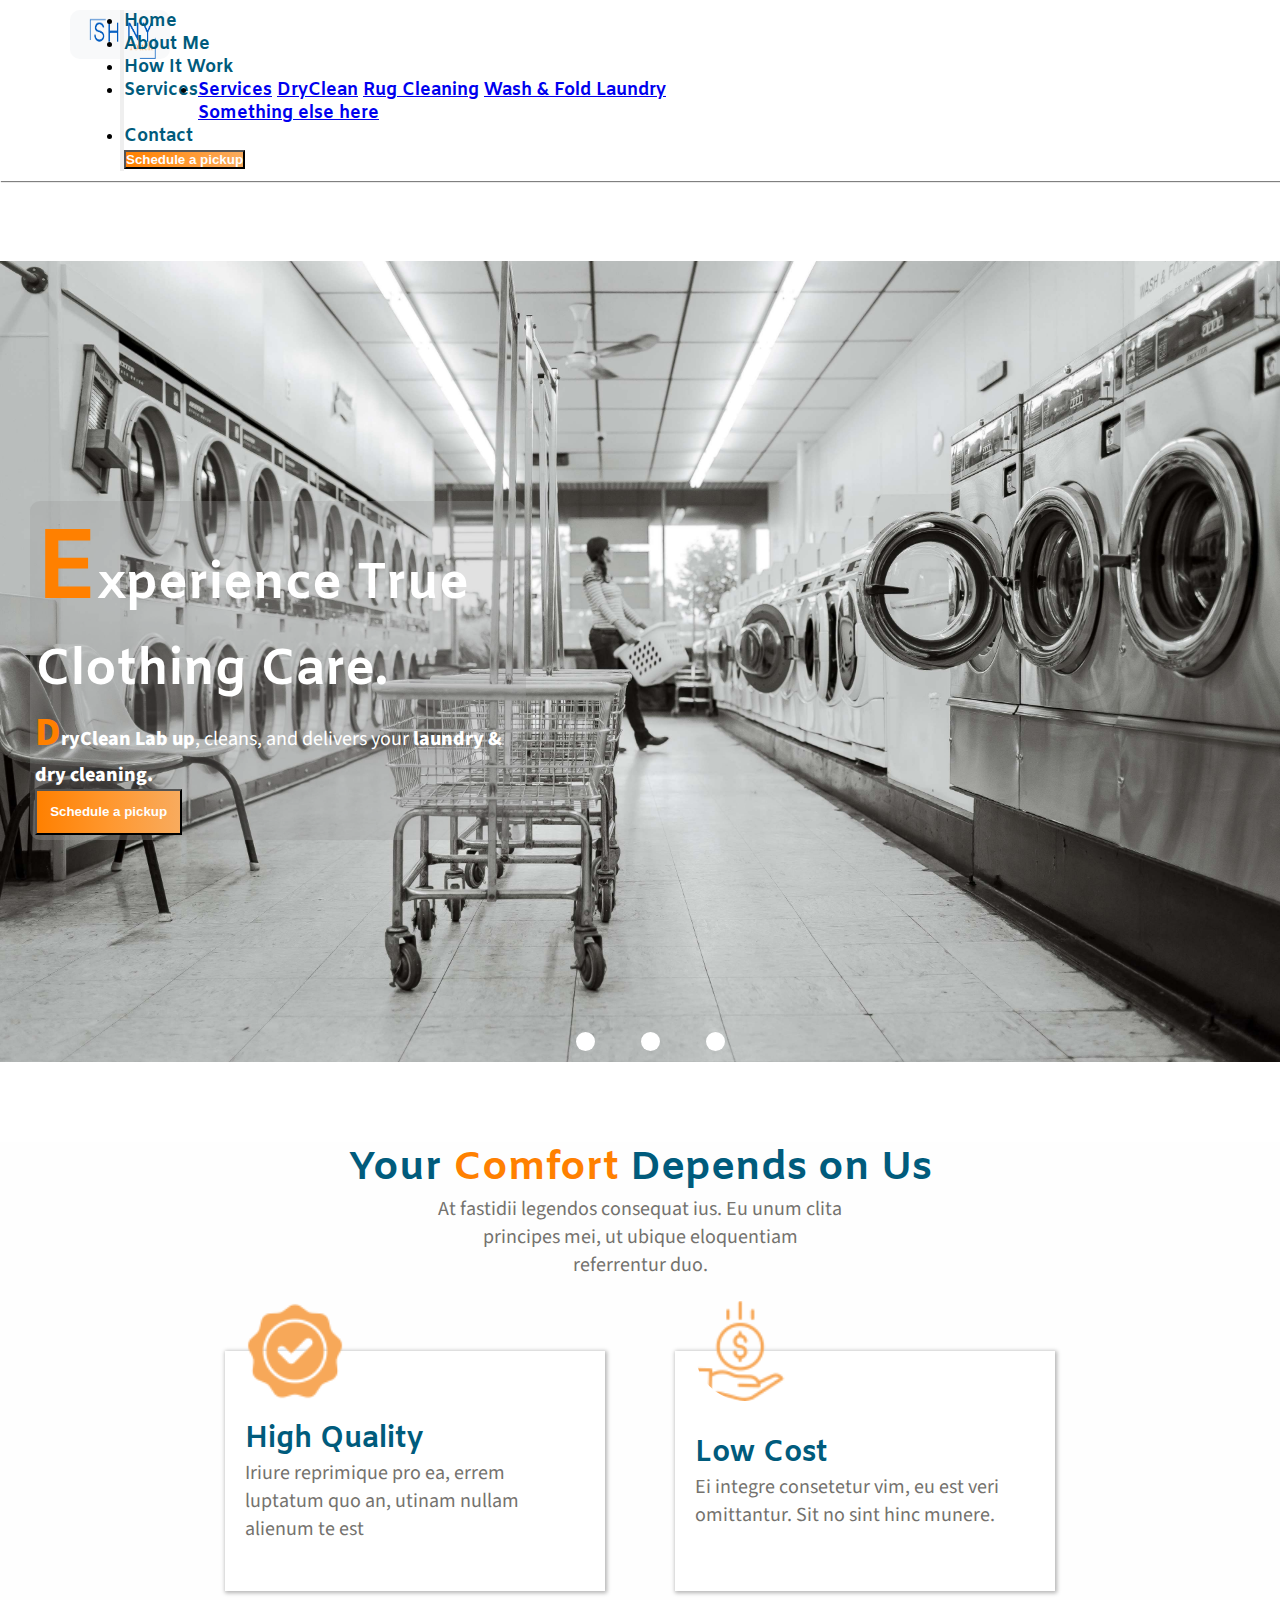
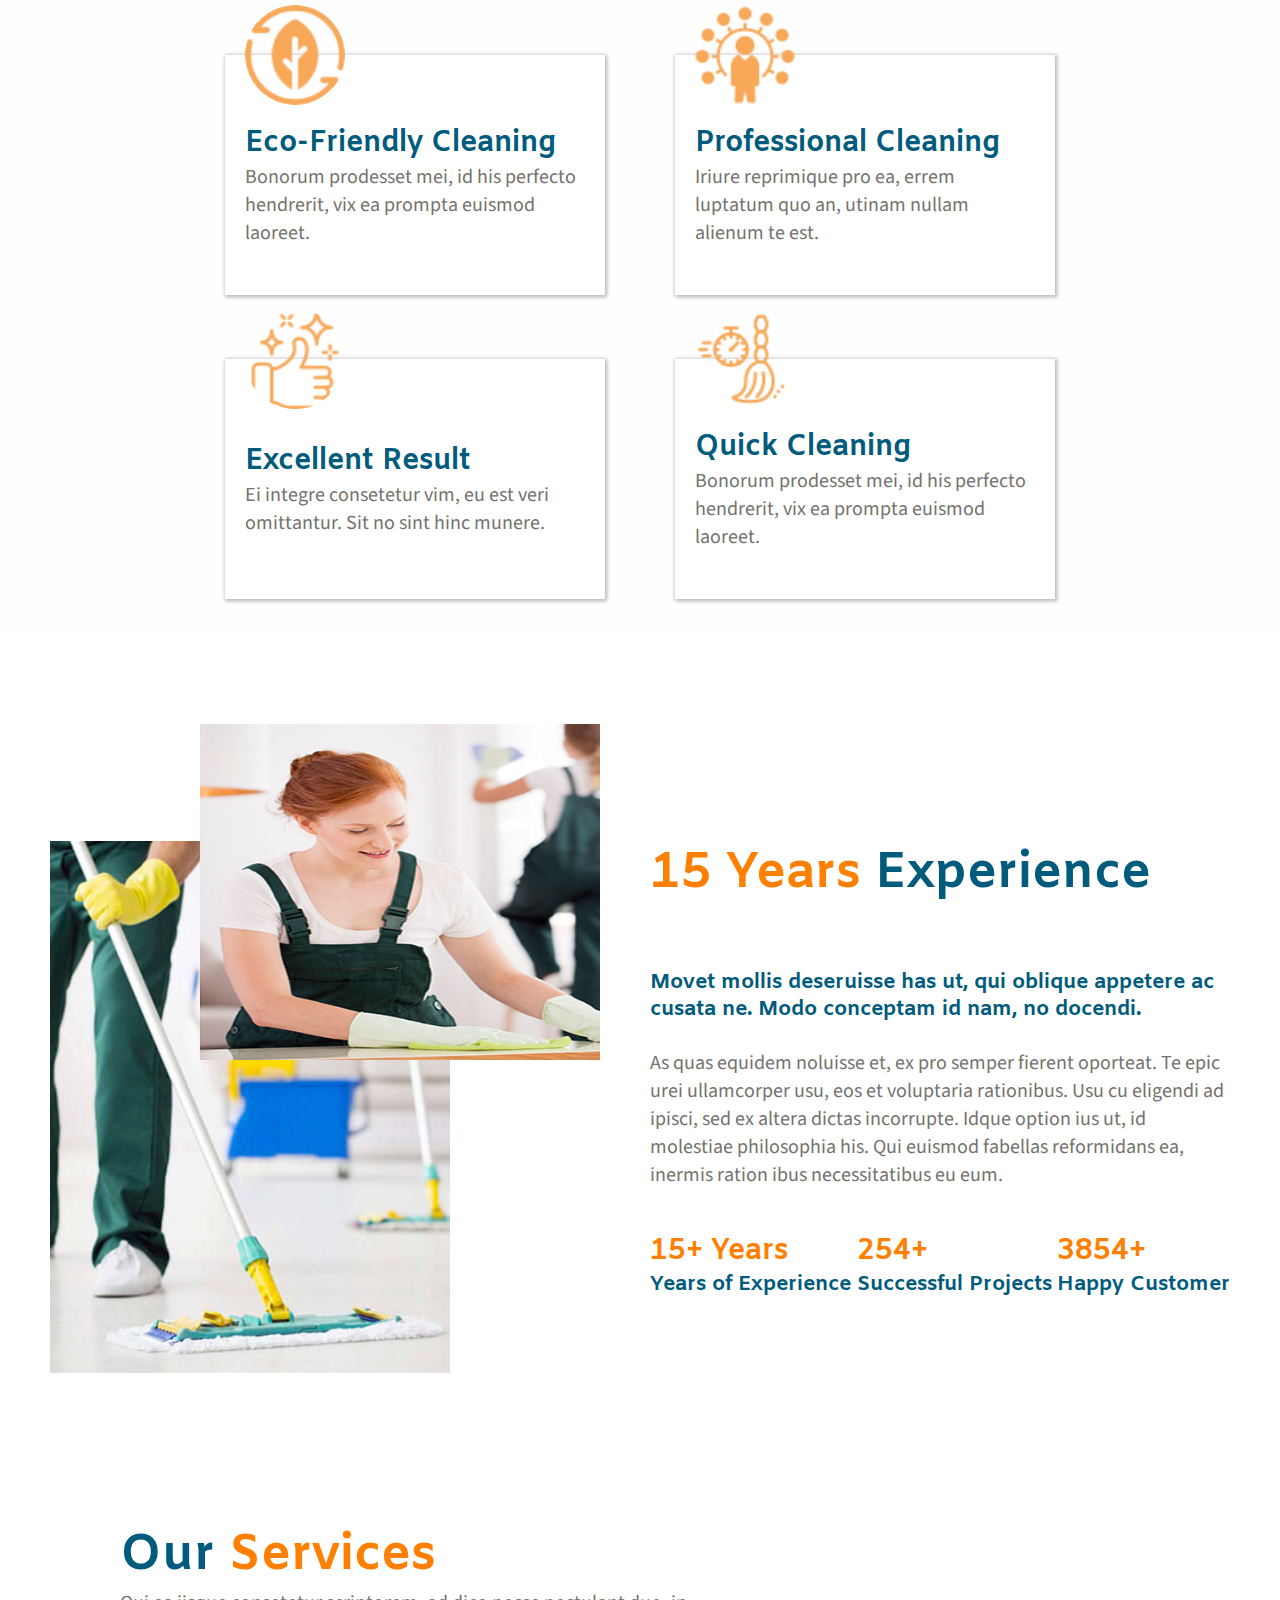
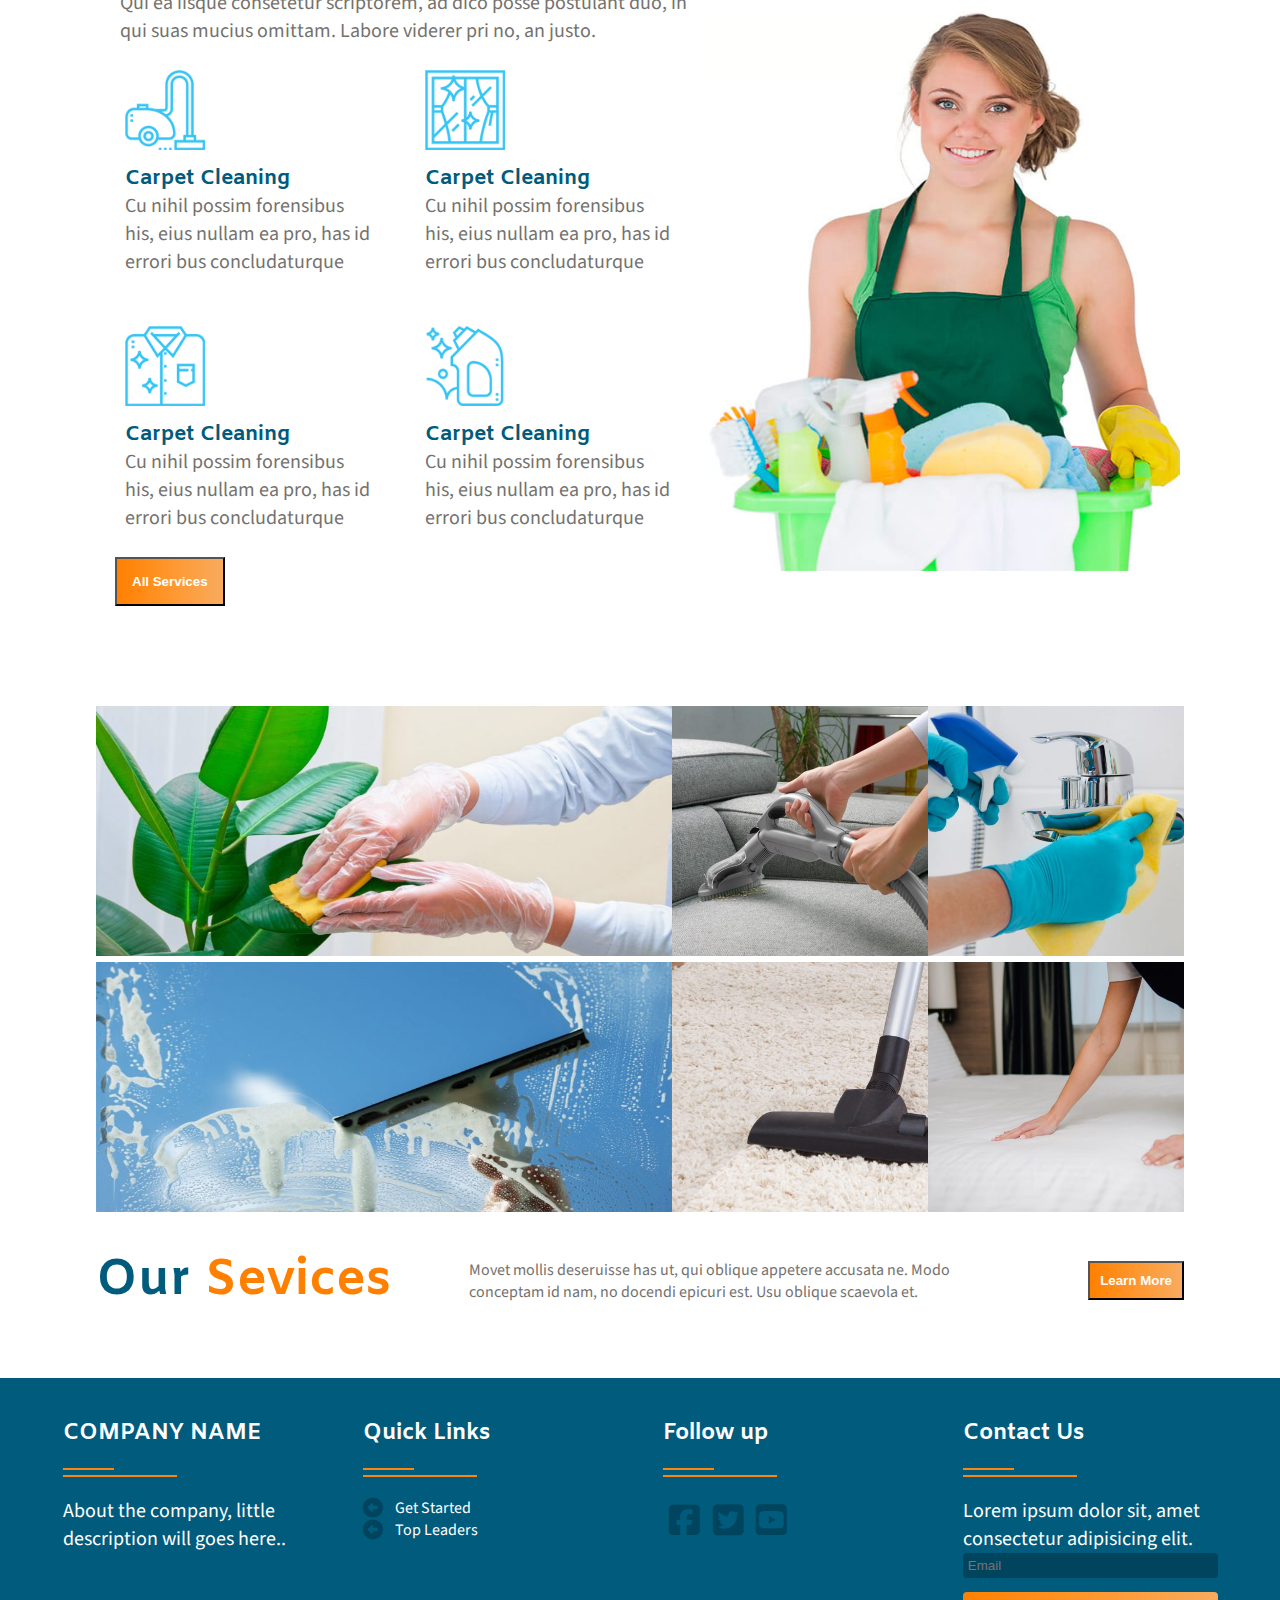
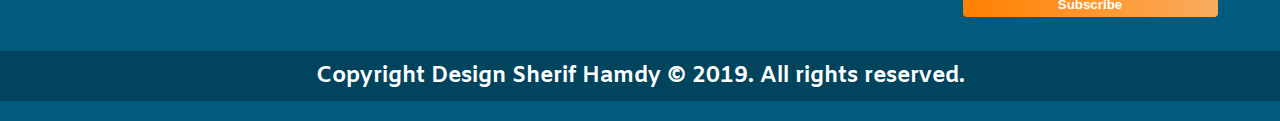
<file: index.html>
<!DOCTYPE html>
<html lang="en">

<head>
  <meta charset="UTF-8" />
  <meta http-equiv="X-UA-Compatible" content="IE=edge" />
  <meta name="viewport" content="width=device-width, initial-scale=1, maximum-scale=1" />
  <title>Landing page</title>
    <link rel="icon"  href="logo-img.png">
  <link rel="stylesheet" href="index-landing-page/index.css" />
  <link href="https://cdn.jsdelivr.net/npm/bootstrap@5.3.0-alpha3/dist/css/bootstrap.min.css" rel="stylesheet"
    integrity="sha384-KK94CHFLLe+nY2dmCWGMq91rCGa5gtU4mk92HdvYe+M/SXH301p5ILy+dN9+nJOZ" crossorigin="anonymous" />
  <link rel="stylesheet" href="https://cdnjs.cloudflare.com/ajax/libs/font-awesome/6.4.0/css/all.min.css" />
</head>

<body>
  <!-------------------------------------- Start Navbar----------------------------------------->

  <nav class="navbar navbar-expand-lg navbar-light bg-light fixed-top">
    <a class="navbar-brand" href="#"><img id="logo" src="index-landing-page/logo-img.png" alt="" /></a>
    <button class="navbar-toggler" type="button" data-toggle="collapse" data-target="#navbarSupportedContent"
      aria-controls="navbarSupportedContent" aria-expanded="false" aria-label="Toggle navigation">
      <span class="navbar-toggler-icon"></span>
    </button>

    <div class="collapse navbar-collapse" id="navbarSupportedContent">
      <ul class="navbar-nav mr-auto">
        <li class="nav-item">
          <a class="nav-link" href="index.html">Home </a>
        </li>
        <li class="nav-item">
          <a class="nav-link" href="About/About.html">About Me</a>
        </li>
        <li class="nav-item">
          <a class="nav-link" href="How It Works/How it works.html">How It Work</a>
        </li>
        <div class="categories-services">
          <li class="nav-item">
            <a class="nav-link" href="services/sevices.html">Services</a>
          </li>
          <li class="nav-item dropdown">
            <a class="nav-link dropdown-toggle"  id="navbarDropdown" role="" data-toggle="dropdown"
              aria-haspopup="true" aria-expanded="false">
            </a>
              <div class="dropdown-menu" aria-labelledby="navbarDropdown">
              <a class="dropdown-item" href="services/sevices.html">Services</a>
              <a class="dropdown-item" href="categories/dry-cleaning.html">DryClean</a>
              <a class="dropdown-item" href="categories/Rug Cleaning.html">Rug Cleaning</a>
              <a class="dropdown-item" href="categories/Wash_Fold.html">Wash & Fold Laundry</a>
              <div class="dropdown-divider"></div>
              <a class="dropdown-item" href="#">Something else here</a>
            </div>
          </li>

        </div>
        <li class="nav-item">
          <a class="nav-link" href="contact/contact.html"> Contact</a>
        </li>
      </ul>
      <form class="form-inline my-2 my-lg-0" action="Schedule a pickup/booking.html">
         <button class="btn"  type="submit">Schedule a pickup</button>
       </form>
        
      </form>
    </div>
  </nav>
  <!-------------------------------------- End Navbar----------------------------------------->

  <!-- ------------------------------------ Start Slider----------------------------------------->

  <section class="bg-img">
    <div class="content-text">
      <h1>Experience True Clothing Care.</h1>
      <p>
        <span> DryClean Lab up</span>, cleans, and delivers your
        <span>laundry & dry cleaning.</span>
      </p>
      <i><button class="btn" type="submit">Schedule a pickup</button></i>
    </div>
    <div class="container-slider">
      <div class="container-img">
        <div id="img1"></div>
        <div id="img2"></div>
        <div id="img3"></div>
      </div>
    </div>

    <div class="link-img">
      <a  class="dote"></a>
      <a  class="dote"></a>
      <a  class="dote"></a>
    </div>
  </section>

  <!-------------------------------------- End Slider----------------------------------------->

  <!-------------------------------------- Start Section Comfort ----------------------------------------->

  <section class="Comfort">
    <div class="tittle-Comfort">
      <h2>Your <span>Comfort</span> Depends on Us</h2>
      <p>
        At fastidii legendos consequat ius. Eu unum clita principes mei, ut
        ubique eloquentiam referrentur duo.
      </p>
    </div>
    <div class="container-card-Comfort">
      <div class="content-card-Comfort">
        <img src="Imgs/high-quality.png" alt="" />
        <h3>High Quality</h3>
        <p>
          Iriure reprimique pro ea, errem luptatum quo an, utinam nullam
          alienum te est
        </p>
      </div>
      <div class="content-card-Comfort">
        <img src="Imgs/save-money.png" alt="" />
        <h3>Low Cost</h3>
        <p>
          Ei integre consetetur vim, eu est veri omittantur. Sit no sint hinc
          munere.
        </p>
      </div>
      <div class="content-card-Comfort">
        <img src="Imgs/environment.png" alt="" />
        <h3>Eco-Friendly Cleaning</h3>
        <p>
          Bonorum prodesset mei, id his perfecto hendrerit, vix ea prompta
          euismod laoreet.
        </p>
      </div>
      <div class="content-card-Comfort">
        <img src="Imgs/professional-services.png" alt="" />
        <h3>Professional Cleaning</h3>
        <p>
          Iriure reprimique pro ea, errem luptatum quo an, utinam nullam
          alienum te est.
        </p>
      </div>
      <div class="content-card-Comfort">
        <img src="Imgs/excellent-resulte.png" alt="" />
        <h3>Excellent Result</h3>
        <p>
          Ei integre consetetur vim, eu est veri omittantur. Sit no sint hinc
          munere.
        </p>
      </div>
      <div class="content-card-Comfort">
        <img src="Imgs/quick.png" alt="" />
        <h3>Quick Cleaning</h3>
        <p>
          Bonorum prodesset mei, id his perfecto hendrerit, vix ea prompta
          euismod laoreet.
        </p>
      </div>
    </div>
  </section>

  <!-------------------------------------- End Section Comfort----------------------------------------->

  <!-------------------------------------- Start section exp ----------------------------------------->

  <section class="container-exp">
    <div class="content-exp">
      <div class="img-exp">
        <img class="img1" src="Imgs/down-img.jpg" alt="" />
        <img class="img2" src="Imgs/up-img.jpg" alt="" />
      </div>
    </div>
    <div class="tittle-exp">
      <h1><span>15 Years</span> Experience</h1>
      <h4>
        Movet mollis deseruisse has ut, qui oblique appetere ac cusata ne.
        Modo conceptam id nam, no docendi. <br />
      </h4>
      <p>
        As quas equidem noluisse et, ex pro semper fierent oporteat. Te epic
        urei ullamcorper usu, eos et voluptaria rationibus. Usu cu eligendi ad
        ipisci, sed ex altera dictas incorrupte. Idque option ius ut, id
        molestiae philosophia his. Qui euismod fabellas reformidans ea,
        inermis ration ibus necessitatibus eu eum.
      </p>

      <div class="container-count-exp">
        <div class="count-exp">
          <div>
            <h3>15+ Years</h3>
            <h4>Years of Experience</h4>
          </div>
          <div>
            <h3>254+</h3>
            <h4>Successful Projects</h4>
          </div>
          <div>
            <h3>3854+</h3>
            <h4>Happy Customer</h4>
          </div>
        </div>
      </div>
    </div>
  </section>

  <!-------------------------------------- end section exp ----------------------------------------->


  <!-------------------------------------- Start our services ----------------------------------------->

  <!-------------------------------------- End our services  ----------------------------------------->

  <section class="our-services">
    <div class="container-our-services">
      <div class="countiner-left-services">
      <div class="tittle-our-services">
        <h1>Our<span> Services</span></h1>
        <p>Qui ea iisque consetetur scriptorem, ad dico posse postulant duo, 
          in qui suas mucius omittam. Labore viderer pri no, an justo.</p>
      </div>
          <div class="cards-our-services">
        <div class="card-our-services">
         <img src="index-landing-page/icon_07.png" alt="">
         <h4>Carpet Cleaning</h4>
         <p>Cu nihil possim forensibus his, eius nullam ea pro, 
          has id errori bus concludaturque</p>
        </div>
         <div class="card-our-services">
         <img src="index-landing-page/icon_08.png" alt="">
         <h4>Carpet Cleaning</h4>
         <p>Cu nihil possim forensibus his, eius nullam ea pro, 
          has id errori bus concludaturque</p>
        </div>
       </div>
        <div class="cards-our-services">
        <div class="card-our-services">
         <img src="index-landing-page/icon_09.png" alt="">
         <h4>Carpet Cleaning</h4>
         <p>Cu nihil possim forensibus his, eius nullam ea pro, 
          has id errori bus concludaturque</p>
        </div>
         <div class="card-our-services">
         <img src="index-landing-page/icon_10.png" alt="">
         <h4>Carpet Cleaning</h4>
         <p>Cu nihil possim forensibus his, eius nullam ea pro, 
          has id errori bus concludaturque</p>
        </div>
       </div>
        <input class="btn" type="button" value="All Services" />
       </div>
      <div class="img-our-services"> <img src="index-landing-page/woman-with-closes-1.jpg" alt=""></div>
    </div>
  </section>

    <!--------------------------------------- What People Say------------>

  <!--------------------------------------- What People Say------------->
    
  <!--------------------------------------- start img focus------------->


<section class="imgs-focus">
  <div class="continar-img-focus">
    <div class="img-focus">
      <img src="index-landing-page/1.jpg" alt="">
      <h5>Cleaning of the Apartment</h5>
             <span>+</span>

    </div>
     <div class="img-focus">
      <img src="index-landing-page/2.jpg" alt="">
      <h5>House Cleaning</h5>
             <span>+</span>

    </div>
     <div class="img-focus">
      <img src="index-landing-page/3.jpg" alt="">
      <h5>Bathroom Cleaning</h5>
             <span>+</span>

    </div>
     <div class="img-focus">
      <img class="square-img" src="index-landing-page/4.jpg" alt="">
      <h5>Window Cleaning</h5>
             <span>+</span>

    </div>
     <div class="img-focus">
      <img src="index-landing-page/5.jpg" alt="">
      <h5>Carbet Cleaning</h5>
             <span>+</span>
    </div>
     <div class="img-focus">
      <img src="index-landing-page/6.jpg" alt="">
      <h5>Of A Dwelling</h5>
             <span>+</span>

    </div>
    
  </div>
  <div class="tittle-focus">
    <h1>Our <span>Sevices</span></h1>
    <p>
      Movet mollis deseruisse has ut, qui oblique appetere accusata ne. Modo conceptam id nam, no docendi
      epicuri est. Usu oblique scaevola et.</p>
      <button class="btn">Learn More</button>
  </div>
 
     
</section>

  <!--------------------------------------- end img focus--------------->


  <!--------------------------------------- Start Footer------------->
  <footer>
    <div class="container-footer">
      <div class="content-footer">
        <div class="company-name">
          <h4>COMPANY NAME</h4>
          <span></span>
          <p>About the company, little description will goes here..</p>
        </div>
        <div class="quick-link">
          <h4>Quick Links</h4>
          <span></span>
          <div class="icon-quick">
            <a href=""><i class="fa-solid fa-circle-left"></i>Get Started</a>
            <a href=""><i class="fa-solid fa-circle-left"></i>Top Leaders</a>
          </div>
        </div>
        <div class="follow-up">
          <h4>Follow up</h4>
          <span></span>
          <div class="icon-follow-up">
            <a href=""><i class="fa-brands fa-square-facebook"></i></a>
            <a href=""><i class="fa-brands fa-square-twitter"></i></a>
            <a href=""><i class="fa-brands fa-square-youtube"></i></a>
          </div>
        </div>
        <div class="contact-us">
          <h4>Contact Us</h4>
          <span></span>
          <p>Lorem ipsum dolor sit, amet consectetur adipisicing elit.</p>
          <div class="input-contact-us">
            <input type="text" placeholder="Email" />
            <input class="btn" type="button" value="Subscribe" />
          </div>
        </div>
      </div>

    </div>
    <h4 class="copyright">Copyright Design Sherif Hamdy © 2019. All rights reserved.</h3>
  </footer>
  <!--------------------------------------- End Footer------------->

  <script src="https://code.jquery.com/jquery-3.3.1.slim.min.js"
    integrity="sha384-q8i/X+965DzO0rT7abK41JStQIAqVgRVzpbzo5smXKp4YfRvH+8abtTE1Pi6jizo"
    crossorigin="anonymous"></script>
  <script src="https://cdn.jsdelivr.net/npm/popper.js@1.14.7/dist/umd/popper.min.js"
    integrity="sha384-UO2eT0CpHqdSJQ6hJty5KVphtPhzWj9WO1clHTMGa3JDZwrnQq4sF86dIHNDz0W1"
    crossorigin="anonymous"></script>
  <script src="https://cdn.jsdelivr.net/npm/bootstrap@4.3.1/dist/js/bootstrap.min.js"
    integrity="sha384-JjSmVgyd0p3pXB1rRibZUAYoIIy6OrQ6VrjIEaFf/nJGzIxFDsf4x0xIM+B07jRM"
    crossorigin="anonymous"></script>
</body>

</html>
</file>
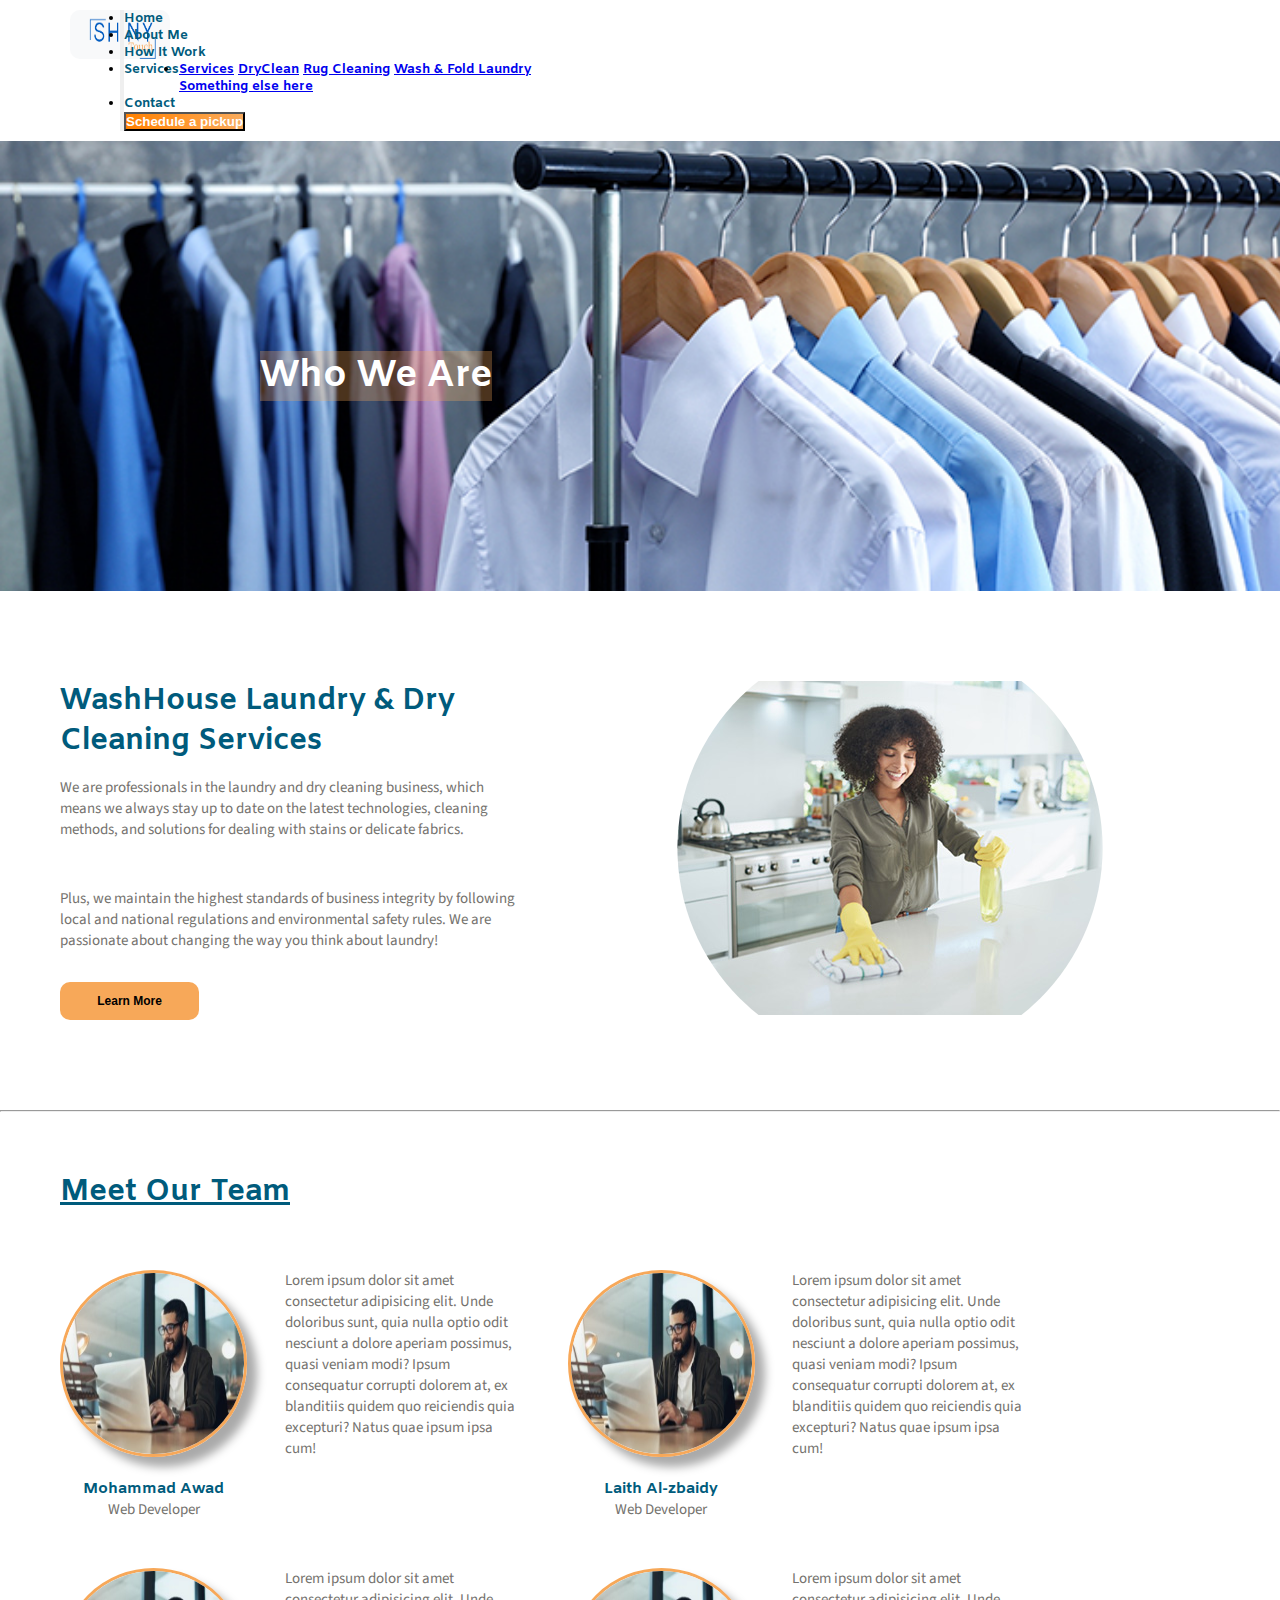
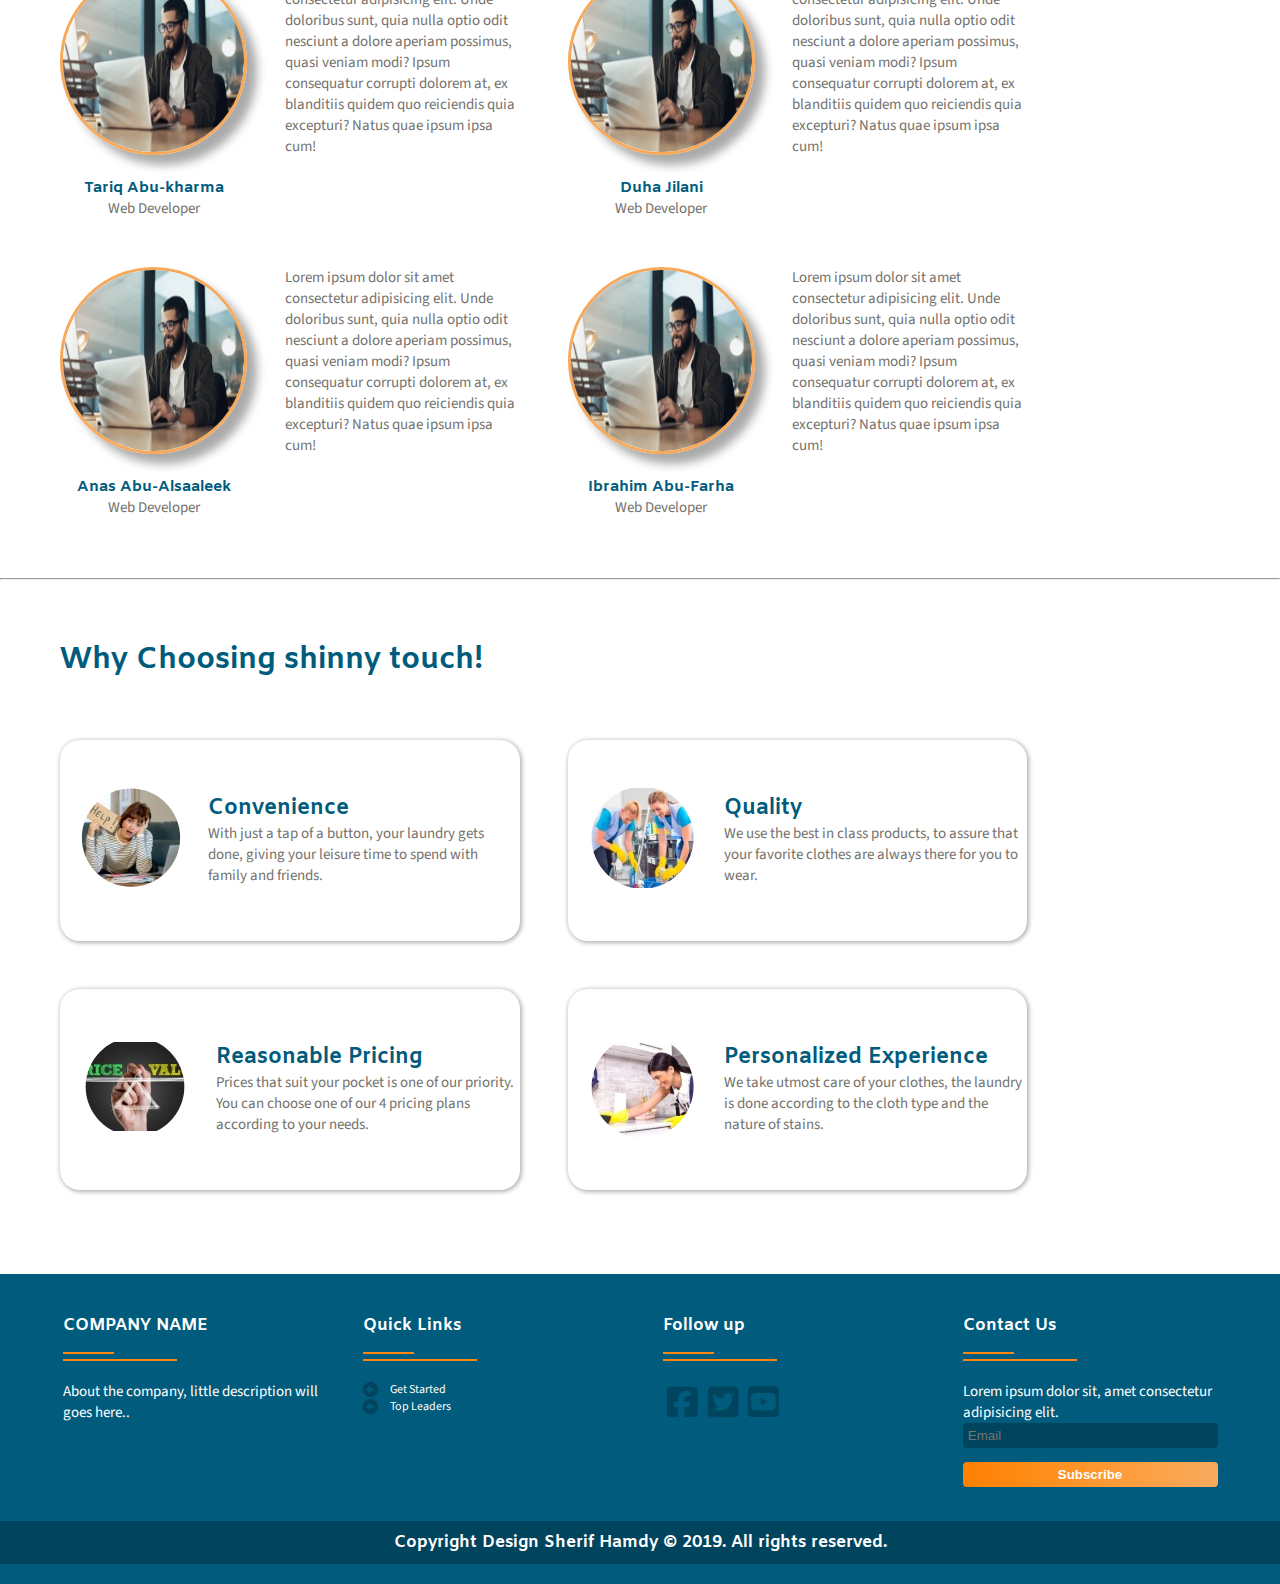
<file: About/About.html>
<!DOCTYPE html>
<html lang="en">
  <head>
    <meta charset="UTF-8" />
    <meta http-equiv="X-UA-Compatible" content="IE=edge" />
    <meta name="viewport" content="width=device-width, initial-scale=1.0" />
    <meta
      name="viewport"
      content="width=device-width, initial-scale=1, maximum-scale=1" />
    <title>About Me</title>
    <link rel="icon"  href="logo-img.png">
    <link
      rel="stylesheet"
      href="https://cdnjs.cloudflare.com/ajax/libs/font-awesome/6.4.0/css/all.min.css" />
    <link rel="stylesheet" href="About.Css" />

    <link
      href="https://cdn.jsdelivr.net/npm/bootstrap@5.3.0-alpha3/dist/css/bootstrap.min.css"
      rel="stylesheet"
      integrity="sha384-KK94CHFLLe+nY2dmCWGMq91rCGa5gtU4mk92HdvYe+M/SXH301p5ILy+dN9+nJOZ"
      crossorigin="anonymous" />
  </head>

  <body>
   <!-------------------------------------- Start Navbar----------------------------------------->

 <nav class="navbar navbar-expand-lg navbar-light bg-light fixed-top">
    <a class="navbar-brand" href="#"><img id="logo" src="logo-img.png" alt="" /></a>
    <button class="navbar-toggler" type="button" data-toggle="collapse" data-target="#navbarSupportedContent"
      aria-controls="navbarSupportedContent" aria-expanded="false" aria-label="Toggle navigation">
      <span class="navbar-toggler-icon"></span>
    </button>

    <div class="collapse navbar-collapse" id="navbarSupportedContent">
      <ul class="navbar-nav mr-auto">
        <li class="nav-item">
          <a class="nav-link" href="../index.html">Home </a>
        </li>
        <li class="nav-item">
          <a class="nav-link" href="../About/About.Html">About Me</a>
        </li>
        <li class="nav-item">
          <a class="nav-link" href="../How It Works/How it works.html">How It Work</a>
        </li>
        <div class="categories-services">
          <li class="nav-item">
            <a class="nav-link" href="../services/sevices.html">Services</a>
          </li>
          <li class="nav-item dropdown">
            <a class="nav-link dropdown-toggle"  id="navbarDropdown" role="" data-toggle="dropdown"
              aria-haspopup="true" aria-expanded="false">
            </a>
              <div class="dropdown-menu" aria-labelledby="navbarDropdown">
              <a class="dropdown-item" href="../services/sevices.html">Services</a>
              <a class="dropdown-item" href="../categories/dry-cleaning.html">DryClean</a>
              <a class="dropdown-item" href="../categories/Rug Cleaning.html">Rug Cleaning</a>
              <a class="dropdown-item" href="../categories/Wash_Fold.html">Wash & Fold Laundry</a>
              <div class="dropdown-divider"></div>
              <a class="dropdown-item" href="#">Something else here</a>
            </div>
          </li>

        </div>
        <li class="nav-item">
          <a class="nav-link" href="../contact/contact.html"> Contact</a>
        </li>
      </ul>
      <form class="form-inline my-2 my-lg-0" action="../Schedule a pickup/booking.html">
         <button class="btn"  type="submit">Schedule a pickup</button>
       </form>
        
      </form>
    </div>
  </nav>
    <!-- Main section : Start -->
    <section class="main">
      <h1 class="main-title">Who We Are</h1>
    </section>
    <!-- End ------------------------------------------->

    <!-- Section 2 : Start -->
    <section class="about-info">
      <div class="div-aboutfather">
        <div class="left-talk">
          <h2>WashHouse Laundry & Dry Cleaning Services</h2>
          <p>
            We are professionals in the laundry and dry cleaning business, which
            means we always stay up to date on the latest technologies, cleaning
            methods, and solutions for dealing with stains or delicate fabrics.
          </p>
          <br />
          <p>
            Plus, we maintain the highest standards of business integrity by
            following local and national regulations and environmental safety
            rules. We are passionate about changing the way you think about
            laundry!
          </p>
          <input type="button" class="sec2-btn" value="Learn More" />
        </div>
        <div class="image">
          <img
            src="Imgdry/GettyImages-1163763269-500px.jpg"
            class="right-img" />
        </div>
      </div>
    </section>

    <hr />
    <!-- End of section 2------------------------------>

    <!-- Section 3 : Start -->

    <section class="our-team">
      <h2 class="title-team">Meet Our Team</h2>
      <div class="preif-info">
        <div class="member-card">
          <div class="member-img">
            <img src="Imgdry/istockphoto-1291318636-612x612.jpg" alt="" />
            <h4>Mohammad Awad</h4>
            <p>Web Developer</p>
          </div>
          <p class="meminfo">
            Lorem ipsum dolor sit amet consectetur adipisicing elit. Unde
            doloribus sunt, quia nulla optio odit nesciunt a dolore aperiam
            possimus, quasi veniam modi? Ipsum consequatur corrupti dolorem at,
            ex blanditiis quidem quo reiciendis quia excepturi? Natus quae ipsum
            ipsa cum!
          </p>
        </div>

        <div class="member-card">
          <div class="member-img">
            <img src="Imgdry/istockphoto-1291318636-612x612.jpg" alt="" />
            <h4>Laith Al-zbaidy</h4>
            <p>Web Developer</p>
          </div>
          <p class="meminfo">
            Lorem ipsum dolor sit amet consectetur adipisicing elit. Unde
            doloribus sunt, quia nulla optio odit nesciunt a dolore aperiam
            possimus, quasi veniam modi? Ipsum consequatur corrupti dolorem at,
            ex blanditiis quidem quo reiciendis quia excepturi? Natus quae ipsum
            ipsa cum!
          </p>
        </div>

        <div class="member-card">
          <div class="member-img">
            <img src="Imgdry/istockphoto-1291318636-612x612.jpg" alt="" />
            <h4>Tariq Abu-kharma</h4>
            <p>Web Developer</p>
          </div>
          <p class="meminfo">
            Lorem ipsum dolor sit amet consectetur adipisicing elit. Unde
            doloribus sunt, quia nulla optio odit nesciunt a dolore aperiam
            possimus, quasi veniam modi? Ipsum consequatur corrupti dolorem at,
            ex blanditiis quidem quo reiciendis quia excepturi? Natus quae ipsum
            ipsa cum!
          </p>
        </div>

        <div class="member-card">
          <div class="member-img">
            <img src="Imgdry/istockphoto-1291318636-612x612.jpg" alt="" />
            <h4>Duha Jilani</h4>
            <p>Web Developer</p>
          </div>
          <p class="meminfo">
            Lorem ipsum dolor sit amet consectetur adipisicing elit. Unde
            doloribus sunt, quia nulla optio odit nesciunt a dolore aperiam
            possimus, quasi veniam modi? Ipsum consequatur corrupti dolorem at,
            ex blanditiis quidem quo reiciendis quia excepturi? Natus quae ipsum
            ipsa cum!
          </p>
        </div>

        <div class="member-card">
          <div class="member-img">
            <img src="Imgdry/istockphoto-1291318636-612x612.jpg" alt="" />
            <h4>Anas Abu-Alsaaleek</h4>
            <p>Web Developer</p>
          </div>
          <p class="meminfo">
            Lorem ipsum dolor sit amet consectetur adipisicing elit. Unde
            doloribus sunt, quia nulla optio odit nesciunt a dolore aperiam
            possimus, quasi veniam modi? Ipsum consequatur corrupti dolorem at,
            ex blanditiis quidem quo reiciendis quia excepturi? Natus quae ipsum
            ipsa cum!
          </p>
        </div>

        <div class="member-card">
          <div class="member-img">
            <img src="Imgdry/istockphoto-1291318636-612x612.jpg" alt="" />
            <h4>Ibrahim Abu-Farha</h4>
            <p>Web Developer</p>
          </div>
          <p class="meminfo">
            Lorem ipsum dolor sit amet consectetur adipisicing elit. Unde
            doloribus sunt, quia nulla optio odit nesciunt a dolore aperiam
            possimus, quasi veniam modi? Ipsum consequatur corrupti dolorem at,
            ex blanditiis quidem quo reiciendis quia excepturi? Natus quae ipsum
            ipsa cum!
          </p>
        </div>
      </div>
    </section>

    <hr />
    <!-- End of Section 3 ------------------------------------------------->

    <!-- Section 4 : start -->

    <section class="why">
      <h2 class="big-head">Why Choosing shinny touch!</h2>

      <div class="why-parent">
        <div class="resoan">
          <div class="pic">
            <img src="Imgdry/Partnering.jpg" class="clean" />
          </div>
          <div class="conv-info">
            <h3>Convenience</h3>
            <p>
              With just a tap of a button, your laundry gets done, giving your
              leisure time to spend with family and friends.
            </p>
          </div>
        </div>
        <div class="resoan">
          <div class="pic">
            <img src="Imgdry/quality.jpg" class="clean" />
          </div>
          <div class="conv-info">
            <h3>Quality</h3>
            <p>
              We use the best in class products, to assure that your favorite
              clothes are always there for you to wear.
            </p>
          </div>
        </div>
        <div class="resoan">
          <div class="pic">
            <img src="Imgdry/carpet-cleaning-pricing.jpg" class="clean" />
          </div>
          <div class="conv-info">
            <h3>Reasonable Pricing</h3>
            <p>
              Prices that suit your pocket is one of our priority. You can
              choose one of our 4 pricing plans according to your needs.
            </p>
          </div>
        </div>
        <div class="resoan">
          <div class="pic">
            <img src="Imgdry/exp.jpg" class="clean" />
          </div>
          <div class="conv-info">
            <h3>Personalized Experience</h3>
            <p>
              We take utmost care of your clothes, the laundry is done according
              to the cloth type and the nature of stains.
            </p>
          </div>
        </div>
      </div>
    </section>

    
  <!--------------------------------------- Start Footer------------->
  <footer>
    <div class="container-footer">
      <div class="content-footer">
        <div class="company-name">
          <h4>COMPANY NAME</h4>
          <span></span>
          <p>About the company, little description will goes here..</p>
        </div>
        <div class="quick-link">
          <h4>Quick Links</h4>
          <span></span>
          <div class="icon-quick">
            <a href=""><i class="fa-solid fa-circle-left"></i>Get Started</a>
            <a href=""><i class="fa-solid fa-circle-left"></i>Top Leaders</a>
          </div>
        </div>
        <div class="follow-up">
          <h4>Follow up</h4>
          <span></span>
          <div class="icon-follow-up">
            <a href=""><i class="fa-brands fa-square-facebook"></i></a>
            <a href=""><i class="fa-brands fa-square-twitter"></i></a>
            <a href=""><i class="fa-brands fa-square-youtube"></i></a>
          </div>
        </div>
        <div class="contact-us">
          <h4>Contact Us</h4>
          <span></span>
          <p>Lorem ipsum dolor sit, amet consectetur adipisicing elit.</p>
          <div class="input-contact-us">
            <input type="text" placeholder="Email" />
            <input class="btn" type="button" value="Subscribe" />
          </div>
        </div>
      </div>

    </div>
    <h4 class="copyright">Copyright Design Sherif Hamdy © 2019. All rights reserved.</h3>
  </footer>
  <!--------------------------------------- End Footer------------->

    <script
      src="https://code.jquery.com/jquery-3.3.1.slim.min.js"
      integrity="sha384-q8i/X+965DzO0rT7abK41JStQIAqVgRVzpbzo5smXKp4YfRvH+8abtTE1Pi6jizo"
      crossorigin="anonymous"></script>
    <script
      src="https://cdn.jsdelivr.net/npm/popper.js@1.14.7/dist/umd/popper.min.js"
      integrity="sha384-UO2eT0CpHqdSJQ6hJty5KVphtPhzWj9WO1clHTMGa3JDZwrnQq4sF86dIHNDz0W1"
      crossorigin="anonymous"></script>
    <script
      src="https://cdn.jsdelivr.net/npm/bootstrap@4.3.1/dist/js/bootstrap.min.js"
      integrity="sha384-JjSmVgyd0p3pXB1rRibZUAYoIIy6OrQ6VrjIEaFf/nJGzIxFDsf4x0xIM+B07jRM"
      crossorigin="anonymous"></script>
  </body>
</html>
</file>
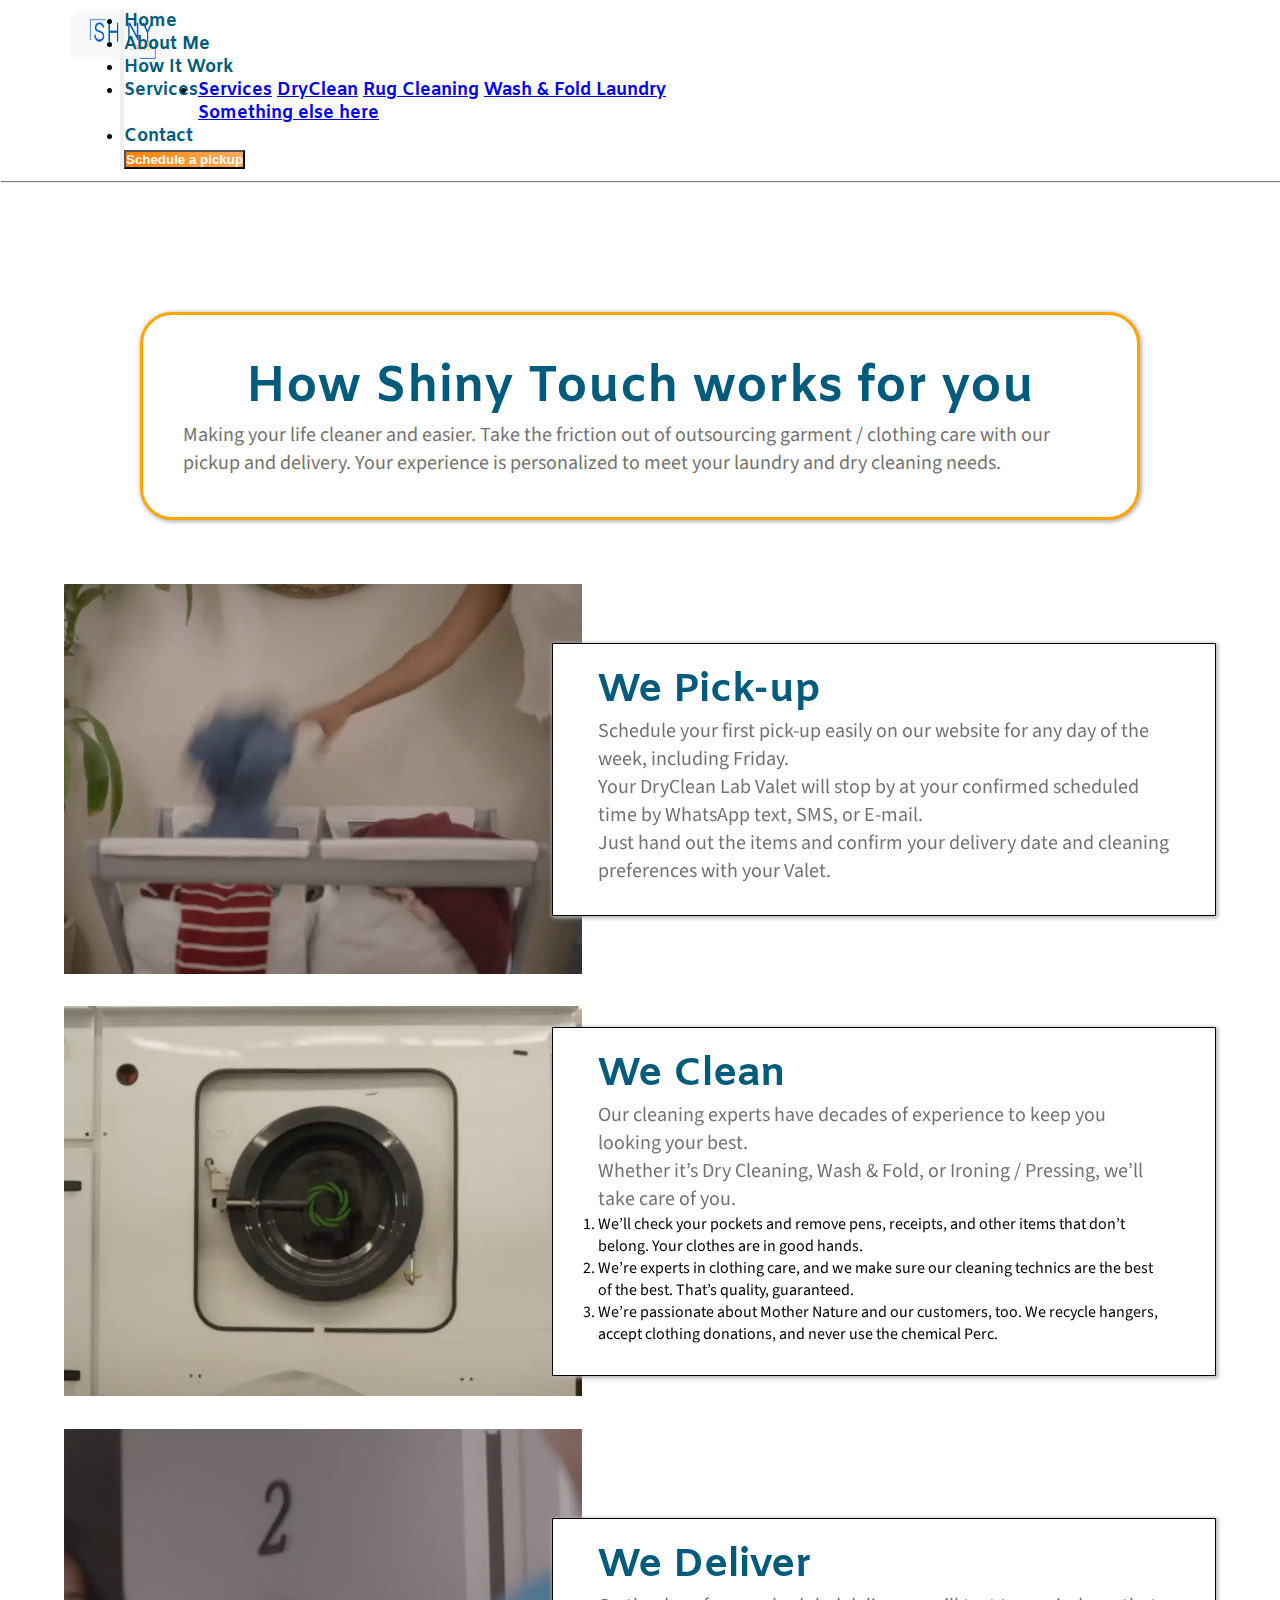
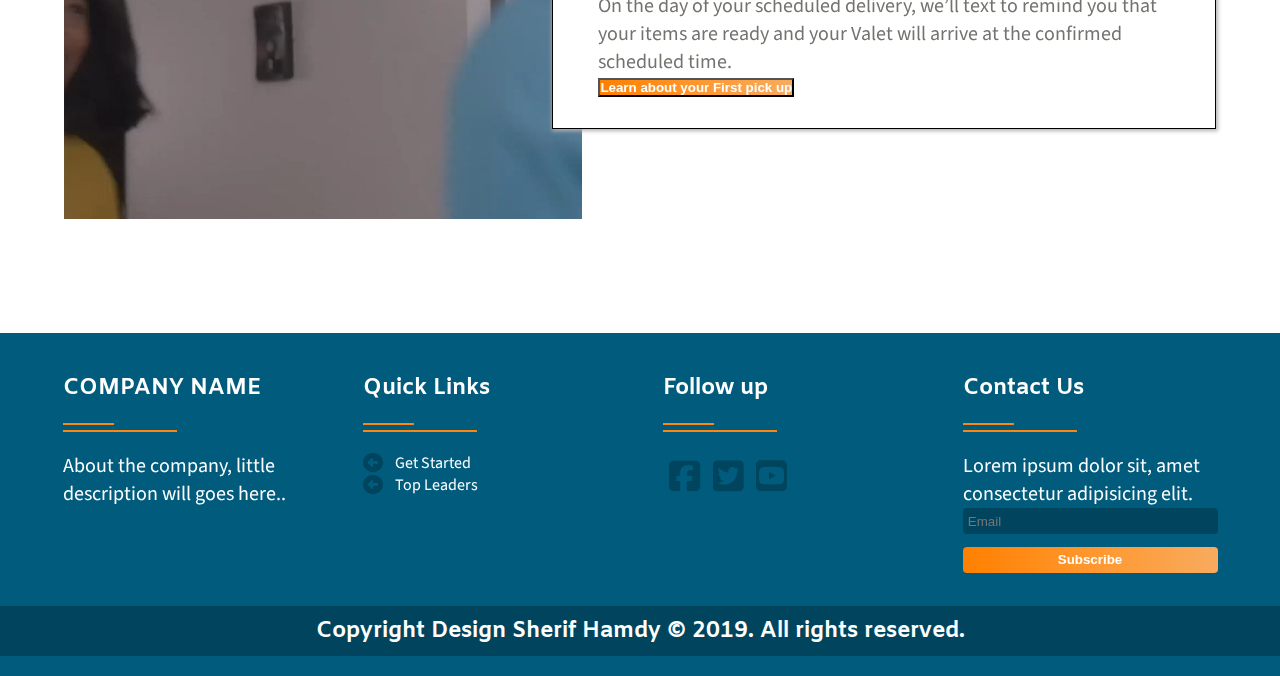
<file: How It Works/How it works.html>
<!DOCTYPE html>
<html lang="en">
  <head>
    <meta charset="UTF-8" />
    <meta http-equiv="X-UA-Compatible" content="IE=edge" />
    <meta
      name="viewport"
      content="width=device-width, initial-scale=1, maximum-scale=1"
    />
    <title>How it Works</title>
    <link rel="icon"  href="logo-img.png">
    <!--custom css-->
    <link rel="stylesheet" href="How it works.css" />
    <!--bootstrap link-->
    <link
      href="https://cdn.jsdelivr.net/npm/bootstrap@5.3.0-alpha3/dist/css/bootstrap.min.css"
      rel="stylesheet"
      integrity="sha384-KK94CHFLLe+nY2dmCWGMq91rCGa5gtU4mk92HdvYe+M/SXH301p5ILy+dN9+nJOZ"
      crossorigin="anonymous"
    />
    <!--font awesome-->
    <link
      rel="stylesheet"
      href="https://cdnjs.cloudflare.com/ajax/libs/font-awesome/6.4.0/css/all.min.css"
    />

  </head>
  <body>
   <!-------------------------------------- Start Navbar----------------------------------------->

  <nav class="navbar navbar-expand-lg navbar-light bg-light fixed-top">
    <a class="navbar-brand" href="#"><img id="logo" src="logo-img.png" alt="" /></a>
    <button class="navbar-toggler" type="button" data-toggle="collapse" data-target="#navbarSupportedContent"
      aria-controls="navbarSupportedContent" aria-expanded="false" aria-label="Toggle navigation">
      <span class="navbar-toggler-icon"></span>
    </button>

    <div class="collapse navbar-collapse" id="navbarSupportedContent">
      <ul class="navbar-nav mr-auto">
        <li class="nav-item">
          <a class="nav-link" href="../index.html">Home </a>
        </li>
        <li class="nav-item">
          <a class="nav-link" href="../About/About.Html">About Me</a>
        </li>
        <li class="nav-item">
          <a class="nav-link" href="../How It Works/How it works.html">How It Work</a>
        </li>
        <div class="categories-services">
          <li class="nav-item">
            <a class="nav-link" href="../services/sevices.html">Services</a>
          </li>
          <li class="nav-item dropdown">
            <a class="nav-link dropdown-toggle"  id="navbarDropdown" role="" data-toggle="dropdown"
              aria-haspopup="true" aria-expanded="false">
            </a>
              <div class="dropdown-menu" aria-labelledby="navbarDropdown">
              <a class="dropdown-item" href="../services/sevices.html">Services</a>
              <a class="dropdown-item" href="../categories/dry-cleaning.html">DryClean</a>
              <a class="dropdown-item" href="../categories/Rug Cleaning.html">Rug Cleaning</a>
              <a class="dropdown-item" href="../categories/Wash_Fold.html">Wash & Fold Laundry</a>
              <div class="dropdown-divider"></div>
              <a class="dropdown-item" href="#">Something else here</a>
            </div>
          </li>

        </div>
        <li class="nav-item">
          <a class="nav-link" href="../contact/contact.html"> Contact</a>
        </li>
      </ul>
      <form class="form-inline my-2 my-lg-0" action="../Schedule a pickup/booking.html">
         <button class="btn"  type="submit">Schedule a pickup</button>
       </form>
        
      </form>
    </div>
  </nav>
    <!--------------------------------------start of how-it-works section------------------------------>
    <section class="how-it-works">
      <!------------- Hero-------------->

      <div class="how-it-works-hero">
        <h1>How Shiny Touch works for you</h1>
        <p>
          Making your life cleaner and easier. Take the friction out of
          outsourcing garment / clothing care with our pickup and delivery. Your
          experience is personalized to meet your laundry and dry cleaning
          needs.
        </p>
      </div>

      <div class="how-it-works-cards">
        <!-------------------------- card1 -------------------------->
        <div class="how-it-works-card">
          <div class="video-box">
            <video autoplay loop="loop" muted="muted" playsinline="playsinline">
              <source src="Videos/video-1.mp4" />
            </video>
          </div>
          <div class="how-it-works-card-text">
            <h2>We Pick-up</h2>
            <p>
              Schedule your first pick-up easily on our website for any day of
              the week, including Friday.
            </p>
            <p>
              Your DryClean Lab Valet will stop by at your confirmed scheduled
              time by WhatsApp text, SMS, or E-mail.
            </p>
            <p>
              Just hand out the items and confirm your delivery date and
              cleaning preferences with your Valet.
            </p>
          </div>
        </div>
        <!------------------------card2------------------->
        <div class="how-it-works-card">
          <div class="video-box">
            <video autoplay loop="loop" muted="muted" playsinline="playsinline">
              <source src="Videos/video-2.mp4" />
            </video>
          </div>
          <div class="how-it-works-card-text">
            <h2>We Clean</h2>
            <p>
              Our cleaning experts have decades of experience to keep you
              looking your best.
            </p>
            <p>
              Whether it’s Dry Cleaning, Wash & Fold, or Ironing / Pressing,
              we’ll take care of you.
            </p>
            <ol>
              <li>
                We’ll check your pockets and remove pens, receipts, and other
                items that don’t belong. Your clothes are in good hands.
              </li>
              <li>
                We’re experts in clothing care, and we make sure our cleaning
                technics are the best of the best. That’s quality, guaranteed.
              </li>
              <li>
                We’re passionate about Mother Nature and our customers, too. We
                recycle hangers, accept clothing donations, and never use the
                chemical Perc.
              </li>
            </ol>
          </div>
        </div>
        <!-----------------------Card3--------------->
        <div class="how-it-works-card">
          <div class="video-box">
            <video autoplay loop="loop" muted="muted" playsinline="playsinline">
              <source src="Videos/video-3.mp4" />
            </video>
          </div>
          <div class="how-it-works-card-text">
            <h2>We Deliver</h2>
            <p>
              On the day of your scheduled delivery, we’ll text to remind you
              that your items are ready and your Valet will arrive at the
              confirmed scheduled time.
            </p>
            <button class="btn">Learn about your First pick up</button>
          </div>
        </div>
      </div>
      
      </div>
    </section>

    <!-------------------------------------End how-it-works section------------------------------>


  <!--------------------------------------- Start Footer------------->
  <footer>
    <div class="container-footer">
      <div class="content-footer">
        <div class="company-name">
          <h4>COMPANY NAME</h4>
          <span></span>
          <p>About the company, little description will goes here..</p>
        </div>
        <div class="quick-link">
          <h4>Quick Links</h4>
          <span></span>
          <div class="icon-quick">
            <a href=""><i class="fa-solid fa-circle-left"></i>Get Started</a>
            <a href=""><i class="fa-solid fa-circle-left"></i>Top Leaders</a>
          </div>
        </div>
        <div class="follow-up">
          <h4>Follow up</h4>
          <span></span>
          <div class="icon-follow-up">
            <a href=""><i class="fa-brands fa-square-facebook"></i></a>
            <a href=""><i class="fa-brands fa-square-twitter"></i></a>
            <a href=""><i class="fa-brands fa-square-youtube"></i></a>
          </div>
        </div>
        <div class="contact-us">
          <h4>Contact Us</h4>
          <span></span>
          <p>Lorem ipsum dolor sit, amet consectetur adipisicing elit.</p>
          <div class="input-contact-us">
            <input type="text" placeholder="Email" />
            <input class="btn" type="button" value="Subscribe" />
          </div>
        </div>
      </div>

    </div>
    <h4 class="copyright">Copyright Design Sherif Hamdy © 2019. All rights reserved.</h3>
  </footer>
  <!--------------------------------------- End Footer------------->
    
    <script
      src="https://code.jquery.com/jquery-3.3.1.slim.min.js"
      integrity="sha384-q8i/X+965DzO0rT7abK41JStQIAqVgRVzpbzo5smXKp4YfRvH+8abtTE1Pi6jizo"
      crossorigin="anonymous"
    ></script>
    <script
      src="https://cdn.jsdelivr.net/npm/popper.js@1.14.7/dist/umd/popper.min.js"
      integrity="sha384-UO2eT0CpHqdSJQ6hJty5KVphtPhzWj9WO1clHTMGa3JDZwrnQq4sF86dIHNDz0W1"
      crossorigin="anonymous"
    ></script>
    <script
      src="https://cdn.jsdelivr.net/npm/bootstrap@4.3.1/dist/js/bootstrap.min.js"
      integrity="sha384-JjSmVgyd0p3pXB1rRibZUAYoIIy6OrQ6VrjIEaFf/nJGzIxFDsf4x0xIM+B07jRM"
      crossorigin="anonymous"
    ></script>
  </body>
</html>
</file>
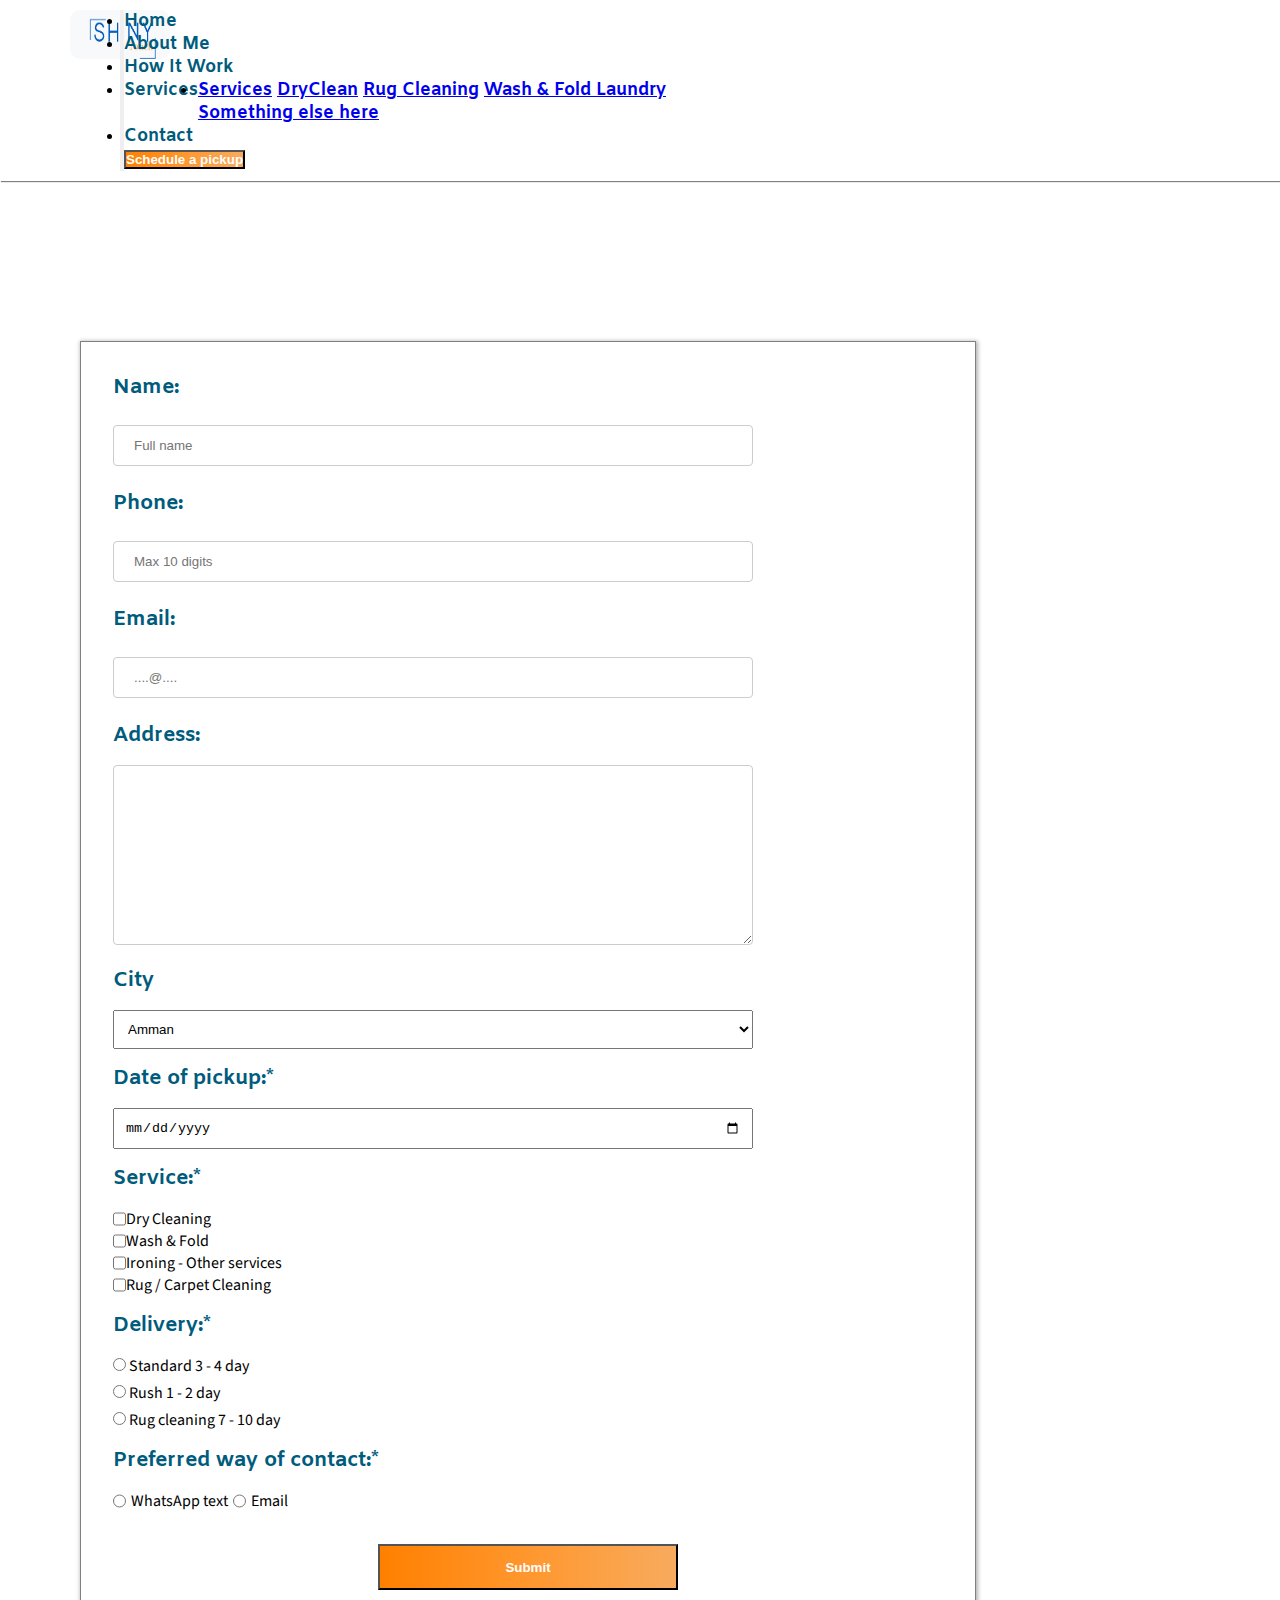
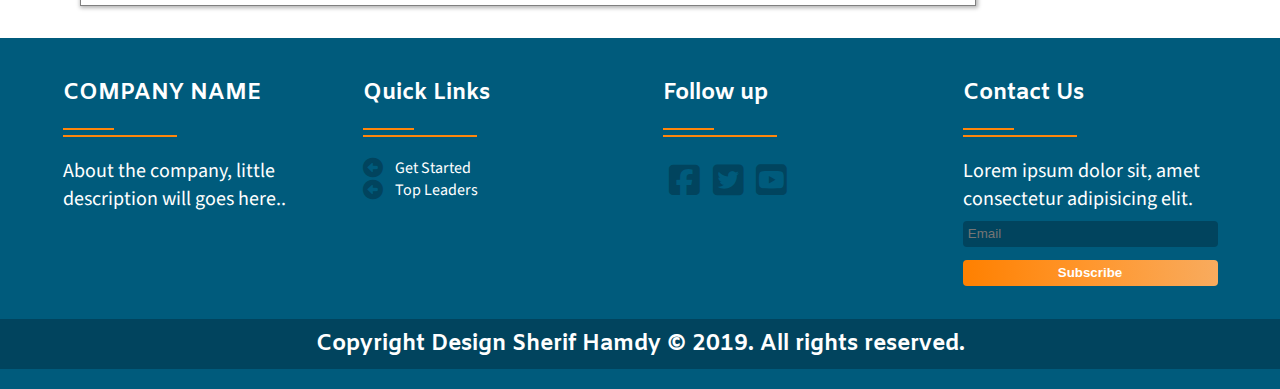
<file: Schedule a pickup/booking.html>
<!DOCTYPE html>
<html lang="en">
  <head>
    <meta charset="UTF-8" />
    <meta http-equiv="X-UA-Compatible" content="IE=edge" />

    <meta
      name="viewport"
      content="width=device-width, initial-scale=1, maximum-scale=1" />
    <title>Booking</title>
    <link rel="icon"  href="logo-img.png">
    <link rel="stylesheet" href="booking-style.css" />
    <link
      href="https://cdn.jsdelivr.net/npm/bootstrap@5.3.0-alpha3/dist/css/bootstrap.min.css"
      rel="stylesheet"
      integrity="sha384-KK94CHFLLe+nY2dmCWGMq91rCGa5gtU4mk92HdvYe+M/SXH301p5ILy+dN9+nJOZ"
      crossorigin="anonymous" />
      <link rel="stylesheet" href="https://cdnjs.cloudflare.com/ajax/libs/font-awesome/6.4.0/css/all.min.css" />
  </head>
  <body>
   
<!-------------------------------------- Start Navbar----------------------------------------->

 <nav class="navbar navbar-expand-lg navbar-light bg-light fixed-top">
    <a class="navbar-brand" href="#"><img id="logo" src="logo-img.png" alt="" /></a>
    <button class="navbar-toggler" type="button" data-toggle="collapse" data-target="#navbarSupportedContent"
      aria-controls="navbarSupportedContent" aria-expanded="false" aria-label="Toggle navigation">
      <span class="navbar-toggler-icon"></span>
    </button>

    <div class="collapse navbar-collapse" id="navbarSupportedContent">
      <ul class="navbar-nav mr-auto">
        <li class="nav-item">
          <a class="nav-link" href="../index.html">Home </a>
        </li>
        <li class="nav-item">
          <a class="nav-link" href="../About/About.Html">About Me</a>
        </li>
        <li class="nav-item">
          <a class="nav-link" href="../How It Works/How it works.html">How It Work</a>
        </li>
        <div class="categories-services">
          <li class="nav-item">
            <a class="nav-link" href="../services/sevices.html">Services</a>
          </li>
          <li class="nav-item dropdown">
            <a class="nav-link dropdown-toggle"  id="navbarDropdown" role="" data-toggle="dropdown"
              aria-haspopup="true" aria-expanded="false">
            </a>
             <div class="dropdown-menu" aria-labelledby="navbarDropdown">
              <a class="dropdown-item" href="../services/sevices.html">Services</a>
              <a class="dropdown-item" href="../categories/dry-cleaning.html">DryClean</a>
              <a class="dropdown-item" href="../categories/Rug Cleaning.html">Rug Cleaning</a>
              <a class="dropdown-item" href="../categories/Wash_Fold.html">Wash & Fold Laundry</a>
              <div class="dropdown-divider"></div>
              <a class="dropdown-item" href="#">Something else here</a>
            </div>
          </li>

        </div>
        <li class="nav-item">
          <a class="nav-link" href="../contact/contact.html"> Contact</a>
        </li>
      </ul>
      <form class="form-inline my-2 my-lg-0" action="../Schedule a pickup/booking.html">
         <button class="btn"  type="submit">Schedule a pickup</button>
       </form>
        
      </form>
    </div>
  </nav> 
    <!--  start form -->
    <div class="big-container">
      <div class="form1">
        <div class="form-content">
          <!-- name -->
          <label><h4>Name:</h4></label>
          <div class="name">
            <input type="text" placeholder="Full name" />
          </div>
          <!-- phone number -->
          <label><h4>Phone:</h4></label>
          <div class="phone">
            <input type="text" placeholder="Max 10 digits" />
          </div>
          <!-- email -->
          <label> <h4>Email:</h4></label>
          <div class="email">
            <input type="email" placeholder="....@...." />
          </div>
          <!-- address -->
          <label><h4>Address:</h4></label>
          <div class="location">
            <textarea> </textarea>
          </div>
          <!-- city -->
          <label><h4>City</h4></label>
          <div class="city">
            <select>
              <option>Amman</option>
              <option>Zarqa</option>
              <option>Aqaba</option>
            </select>
          </div>
          <!-- date -->
          <label><h4>Date of pickup:*</h4> </label>
          <div class="date">
            <input type="date" />
          </div>

          <!-- services -->
          <label><h4>Service:*</h4></label>
          <div class="service">
            <div class="wash">
              <input type="checkbox" value="1" name="1" />
              <label>Dry Cleaning</label>
            </div>

            <div class="wash">
              <input type="checkbox" value="1" name="1" />
              <label>Wash & Fold</label>
            </div>
            <div class="wash">
              <input type="checkbox" value="1" name="1" /><label
                >Ironing - Other services</label
              >
            </div>
            <div class="wash">
              <input type="checkbox" value="1" name="1" />
              <label>Rug / Carpet Cleaning</label>
            </div>
          </div>

          <!-- delivery -->
          <label><h4>Delivery:*</h4></label>
          <div class="delivery">
            <div class="day">
              <input type="radio" value="1" name="1" />
              <label>Standard 3 - 4 day</label>
            </div>

            <div class="day">
              <input type="radio" value="1" name="1" />
              <label>Rush 1 - 2 day</label>
            </div>
            <div class="day">
              <input type="radio" value="1" name="1" />
              <label>Rug cleaning 7 - 10 day</label>
            </div>
          </div>

          <!-- contact -->
          <label><h4>Preferred way of contact:*</h4></label>
          <div class="contact">
            <input type="radio" value="1" name="1" />
            <label>WhatsApp text</label>
            <input type="radio" value="1" name="1" />
            <label>Email</label>
          </div>
        </div>
        <input type="submit" class="btn" />
      </div>
    </div>

     <!--------------------------------------- Start Footer------------->
  <footer>
    <div class="container-footer">
      <div class="content-footer">
        <div class="company-name">
          <h4>COMPANY NAME</h4>
          <span></span>
          <p>About the company, little description will goes here..</p>
        </div>
        <div class="quick-link">
          <h4>Quick Links</h4>
          <span></span>
          <div class="icon-quick">
            <a href=""><i class="fa-solid fa-circle-left"></i>Get Started</a>
            <a href=""><i class="fa-solid fa-circle-left"></i>Top Leaders</a>
          </div>
        </div>
        <div class="follow-up">
          <h4>Follow up</h4>
          <span></span>
          <div class="icon-follow-up">
            <a href=""><i class="fa-brands fa-square-facebook"></i></a>
            <a href=""><i class="fa-brands fa-square-twitter"></i></a>
            <a href=""><i class="fa-brands fa-square-youtube"></i></a>
          </div>
        </div>
        <div class="contact-us">
          <h4>Contact Us</h4>
          <span></span>
          <p>Lorem ipsum dolor sit, amet consectetur adipisicing elit.</p>
          <div class="input-contact-us">
            <input type="text" placeholder="Email" />
            <input class="btn" type="button" value="Subscribe" />
          </div>
        </div>
      </div>

    </div>
    <h4 class="copyright">Copyright Design Sherif Hamdy © 2019. All rights reserved.</h3>
  </footer>
  <!--------------------------------------- End Footer------------->
    <script
      src="https://code.jquery.com/jquery-3.3.1.slim.min.js"
      integrity="sha384-q8i/X+965DzO0rT7abK41JStQIAqVgRVzpbzo5smXKp4YfRvH+8abtTE1Pi6jizo"
      crossorigin="anonymous"></script>
    <script
      src="https://cdn.jsdelivr.net/npm/popper.js@1.14.7/dist/umd/popper.min.js"
      integrity="sha384-UO2eT0CpHqdSJQ6hJty5KVphtPhzWj9WO1clHTMGa3JDZwrnQq4sF86dIHNDz0W1"
      crossorigin="anonymous"></script>
    <script
      src="https://cdn.jsdelivr.net/npm/bootstrap@4.3.1/dist/js/bootstrap.min.js"
      integrity="sha384-JjSmVgyd0p3pXB1rRibZUAYoIIy6OrQ6VrjIEaFf/nJGzIxFDsf4x0xIM+B07jRM"
      crossorigin="anonymous"></script>
    <!-- <section>
<div class="form1">
<form style="margin: auto;">
    <label style="color: #f7a859;"> enter name</label>
<input type="text> ">
<label style="color: #f7a859;"> enter name</label>
<input type="text> "> -->
  </body>
</html>
</file>
<file: index-landing-page/index.css>
@import url('https://fonts.googleapis.com/css2?family=Amiko:wght@400;600;700&family=Poppins:ital,wght@0,100;0,200;0,300;0,400;0,500;0,600;0,700;0,800;0,900;1,100;1,200;1,300;1,400;1,500;1,600;1,700;1,800;1,900&family=Rufina&family=Source+Sans+Pro:ital,wght@0,300;0,400;0,600;0,700;0,900;1,300;1,400;1,600;1,700&display=swap');

/* <!-------------------------------------- Start Bootsrap-----------------------------------------> */

.categories-services {
  display: flex !important;
}

@media (min-width: 992px) {
  .navbar-expand-lg .navbar-nav .nav-link {
    padding-right: 0 !important;
    padding-left: 0 !important;
  }
}
.dropdown-item:hover {
  color: rgb(247, 168, 89) !important;
}

.dropdown-item {
  --bs-dropdown-link-active-bg: none !important;
}

.btn {
  background-image: linear-gradient(
    to right,
    rgb(255, 128, 0) 0%,
    rgb(255, 151, 46) 50%,
    rgb(248, 171, 94) 100%
  );
  color: rgb(254, 254, 254) !important;
  font-weight: 700 !important;
}

.btn:hover {
  background-image: linear-gradient(
    to right,
    rgb(248, 171, 94) 0%,
    rgb(255, 151, 46) 50%,
    rgb(255, 128, 0) 100%
  );
  transition: 5s !important;
}

.navbar-brand {
  padding-top: var(--bs-navbar-brand-padding-y);
  padding-bottom: var(--bs-navbar-brand-padding-y);
  margin-right: var(--bs-navbar-brand-margin-end);
  font-size: var(--bs-navbar-brand-font-size);
  color: var(--bs-navbar-brand-color);
  text-decoration: none;
  white-space: nowrap;
  margin-left: 30px;
  width: 50px !important;
}

#logo {
  width: 100px;
  border-radius: 10px;
  height: 49px;
}
.navbar {
  background-color: rgb(255, 255, 255);
  padding: 10px 40px !important;
  box-shadow: 1px 1px 1px gray;
  font-family: 'Amiko', sans-serif !important;
  font-size: 1.1em;
  font-weight: 700;
}
.navbar-expand-lg {
  display: flex !important;
  justify-content: flex-end !important;
}

.navbar-collapse {
  flex-basis: 100%;
  flex-grow: 1;
  align-items: center;
  justify-content: flex-end;
}

.nav-link {
  display: block;
  padding: var(--bs-nav-link-padding-y) var(--bs-nav-link-padding-x);
  font-size: var(--bs-nav-link-font-size);
  font-weight: var(--bs-nav-link-font-weight);
  color: rgb(0, 91, 124) !important;
  text-decoration: none;
  background: 0 0;
  border: 0;
  transition: 0.5s !important;
}

.nav-link:hover {
  color: rgb(247, 168, 89) !important;
}

.navbar-nav {
  margin-right: 70px;
  gap: 25px;
}

/* <!--- Start media Bootsrap---> */
@media (max-width: 1000px) {
  .navbar-brand {
    margin-right: 0 !important;
  }
  .bg-light {
    --bs-bg-opacity: 1;
    background-color: rgba(
      var(--bs-light-rgb),
      var(--bs-bg-opacity)
    ) !important;
    justify-content: space-between !important;
  }
}
@media (max-width: 660px) {
  .navbar-brand {
    margin-right: 0 !important;
  }
}
@media (max-width: 280px) {
  .navbar {
    flex-direction: column !important;
    align-items: flex-start !important;
    justify-content: center !important;
  }
  a.navbar-brand {
    margin-left: -20px !important;
  }
}

/* <!--- End media Bootsrap---> */

/* <!-------------------------------------- End Bootsrap-----------------------------------------> */

/*<!----------------------------------------RULES------------------------------------------------->*/
* {
  margin: 0;
  padding: 0;
  box-sizing: border-box;
}

:root {
  --body-bg-color: rgb(254, 254, 254);
  --pargraph-color: rgb(116, 114, 110);
  --hover-btn: rgb(254, 254, 254);
  --pargraph-btn-size: 1em;
  --bg-btn: rgb(247, 168, 89);
  --text-btn: rgb(254, 254, 2 54);
  --hover-btn: rgb(254, 254, 254);
  --hover-btn-text: black;
  --pargraph-text: 1.2em;
}

body,
html {
  font-family: 'Source Sans Pro', sans-serif !important;
  overflow-x: hidden;
}

h1 {
  font-size: 3.1em !important;
}

h2 {
  font-size: 2.5em !important;
}

h3 {
  font-size: 1.8em !important;
}

h4 {
  font-size: 1.3em !important;
}

h1,
h2,
h3,
h4 {
  font-family: 'Amiko', sans-serif !important;
  color: rgb(0, 91, 124) !important;
}

p {
  font-size: 1.25em !important;
  color: rgb(116, 114, 110) !important;
}

/* <!---------------------------------------- END-RULES-------------------------------------------------> */

/* <!-------------------------------------- Start slider img-----------------------------------------> */
.bg-img {
  margin-top: 5em;
  position: relative;
  background-color: black;
  /* height: 89vh; */
  transition: 2s;
}

.container-slider {
  background-color: rgb(255, 255, 255);
  width: 100vw;
}

.container-img {
  width: 100vw;
  height: 89vh;
  display: grid;
  grid-template-columns: repeat(3, 100%);
  animation: slide 10s ease infinite;
}

#img1 {
  background-image: url(../Imgs/cover1.jpg);
  background-size: cover;
  background-position: center;
  background-repeat: no-repeat;
}

#img2 {
  background-image: url(../Imgs/cover2.jpg);
  background-size: cover;
  background-position: center;
  background-repeat: no-repeat;
}

#img3 {
  background-image: url(../Imgs/cover3.jpg);
  background-size: cover;
  background-position: center;
  background-repeat: no-repeat;
}

.link-img {
  position: absolute;
  width: 9.3em;
  left: 45%;
  bottom: 0.7em;
  display: flex;
  flex-direction: row;
  justify-content: space-between;
}

.link-img .dote {
  background-color: rgb(255, 255, 255);
  width: 1.2em;
  height: 1.2em;
  border-radius: 50%;
  transition: 3s;
}

.link-img .dote:hover {
  background-color: rgb(156, 156, 156);
  transition: 0.8s;
}

.content-text {
  position: absolute;
  top: 30%;
  margin-left: 30px;
  display: flex;
  align-items: flex-start;
  flex-direction: column;
  width: 31em;
  background-color: rgba(156, 156, 156, 30%);
  padding: 10p;
  border-radius: 10px;
  z-index: 1;
  padding: 0.3em;
}

.content-text h1 {
  color: white !important;
  font-weight: 700;
}

.content-text p {
  font-size: var(--pargraph-text);
  color: white !important;
}

.content-text span {
  font-weight: 800;
}

.content-text p:first-letter {
  font-size: 2em;
  color: rgb(255, 128, 0);
}

.content-text h1:first-letter {
  font-size: 2em;
  color: rgb(255, 128, 0);
}

.content-text .btn {
  padding: 1em;
}

/*--------- animation slider------ */
@keyframes slide {
  0% {
    transform: translateX(0px);
    background-image: url(../Imgs/cover1.jpg);
  }

  40% {
    transform: translateX(-100vw);
    background-image: url(../Imgs/cover2.jpg);
  }

  80% {
    transform: translateX(-200vw);
    background-image: url(../Imgs/cover3.jpg);
  }
}

/*--------- animation slider------ */

.Comfort {
  background-color: rgb(254, 254, 254);
  text-align: center;
  width: 100vw;
  margin-top: 5em;
}

.tittle-Comfort {
  display: flex;
  flex-direction: column;
}

.tittle-Comfort p {
  width: 408px;
  margin: 0 auto;
}

/* @media (max-width: 632px) {
  .tittle-Comfort p,
  .tittle-Comfort h2 {
    font-size: 12px;
  }
} */

.tittle-Comfort span {
  color: rgb(255, 128, 0);
}

.container-card-Comfort {
  display: grid;
  grid-template-columns: repeat(auto-fill, minmax(450px, 400px));
  justify-content: center;
  margin-top: 40px;
}

.content-card-Comfort {
  background-color: rgb(255, 255, 255);
  display: flex;
  align-items: flex-start;
  justify-content: center;
  flex-direction: column;
  text-align: center;
  margin: 2em auto;
  box-shadow: 1px 1px 4px 1px #b3b3b3;
  width: 23.75em;
  height: 15em;
  padding: 20px 20px 0 20px;
  position: relative;
}

.content-card-Comfort img {
  position: absolute;
  top: -50px;
  left: 20px;
  width: 100px;
  border-radius: 50%;
}

.content-card-Comfort p {
  text-align: left;
}

.content-card-Comfort:hover img {
  background-color: rgba(255, 128, 0, 10%);
  transition: 0.8s;
  transform: scale(1.1);
}

@media (max-width: 461px) {
  .content-card-Comfort img {
    top: -33px;
    left: 20px;
    width: 60px;
  }

  .tittle-Comfort p {
    width: 250px;
    margin: 20px auto;
  }
}

@media (max-width: 300px) {
  html {
    font-size: 2px !important ;
  }
  .img-exp .img1 {
    width: 16em !important;
    height: 20.23em;
  }
  .content-text {
    width: 22em;
  }
}

/* <!-------------------------------------- End slider img-----------------------------------------> */

/* <!-------------------------------------- Start section exp ----------------------------------------->*/

.container-exp {
  width: 100vw;
  padding: 50px;
  margin-top: 10em;
  display: flex;
}

.content-exp {
  display: flex;
  width: 600px;
}

.img-exp {
  display: flex;
  position: relative;
}

.img-exp .img1 {
  width: 25em;
  height: 33.23em;
}

.img-exp .img2 {
  position: relative;
  width: 25em;
  height: 21em;
  right: 15.6em;
  top: -7.3em;
}

.tittle-exp {
  display: flex;
  flex-direction: column;
  /* margin-left: 37em; */
  width: 47.5em;
}

.tittle-exp span {
  color: rgb(255, 128, 0);
}

.tittle-exp h1 {
  margin-bottom: 1.25em;
}

.tittle-exp h4 {
  margin-bottom: 1.25em;
}

.count-exp {
  display: flex;
  justify-content: space-between;
}

.count-exp h3 {
  color: rgb(255, 128, 0) !important;
  font-weight: 700;
  margin-top: 1.5em;
}

.count-exp h4 {
  font: 1em !important;
  font-weight: 700;
}

@media (max-width: 1200px) {
  .container-exp {
    flex-wrap: wrap;
  }
  .tittle-exp {
    margin-top: 3em;
  }
}
@media (max-width: 608px) {
  .img-exp .img2 {
    width: 13em;
    height: 13em;
    right: 8.6em;
    top: -5.3em;
  }
  .img-exp .img1 {
    width: 19em;
    height: 20.23em;
  }
}

@media (max-width: 700px) {
  .count-exp {
    flex-direction: column;
  }
}

/* <!-------------------------------------- End section exp ----------------------------------------->*/

/* <!-------------------------------------- Start our services -----------------------------------------> */

.container-our-services {
  display: flex;
  justify-content: center;
  align-items: center;
  padding: 100px;
}

.container-our-services h4 {
  font-weight: 800 !important;
}

.tittle-our-services {
  margin: 0 0 0 20px;
}
.tittle-our-services span {
  color: rgb(255, 128, 0);
}

.countiner-left-services {
  display: flex;
  flex-direction: column;
  align-items: flex-start;
  justify-content: space-between;
}

.countiner-left-services .btn {
  margin-left: 15px;
  padding: 15px;
}

.cards-our-services {
  display: flex;
  justify-content: flex-start;
}

.card-our-services {
  margin: 10px;
  padding: 15px;
  display: flex;
  flex-direction: column;
  align-items: flex-start;
}

.cards-our-services img {
  width: 80px;
  height: 80px;
  margin-bottom: 15px;
}
.img-our-services img {
  width: 43em;
  height: 45em;
}

@media (max-width: 1430px) {
  /* html {
    font-size: 12px;
  } */
  .img-our-services img {
    /* width: 15em;
    height: 20em; */
    width: 30em;
    height: 35em;
    margin-top: 60px;
  }
}
@media (max-width: 1240px) {
  .container-our-services {
    flex-direction: column;
  }
}

@media (max-width: 800px) {
  .cards-our-services {
    flex-direction: column;
  }
}
@media (max-width: 350px) {
  .img-focus img {
    width: 100%;
    height: 150px !important;
    transition: 1s;
  }
}
/* <!-------------------------------------- End our services  -----------------------------------------> */
/* <!--------------------------------------- start img focus-------------> */

.imgs-focus {
  width: 100vw;
}

.continar-img-focus {
  display: grid;
  grid-template-columns: 45vw 20vw 20vw;
  justify-content: center;
}

@media (max-width: 1147px) {
  .continar-img-focus {
    grid-template-columns: 30vw 30vw 30vw;
  }
}

@media (max-width: 770px) {
  .continar-img-focus {
    grid-template-columns: repeat(auto-fill, minmax(60vw, 30vw));
    gap: 20px;
  }
}
.img-focus {
  overflow: hidden;
  position: relative;
}
.img-focus img {
  width: 100%;
  height: 250px;
  transition: 1s;
}

.img-focus:hover img {
  transform: scale(1.2);
}

.img-focus:hover h5 {
  bottom: -7px;
}

/* .img-focus div {
  background-color: rgba(156, 156, 156);
  width: 100%;
  height: 100%;
  z-index: 99;
} */
.img-focus h5 {
  position: absolute;
  bottom: -258px;
  background-color: rgba(192, 189, 189, 0.5);
  width: 100%;
  height: 100%;
  display: flex;
  align-items: flex-end;
  transition: 0.5s;
  padding: 5px;
  color: white;
  font-weight: 700;
}

.img-focus span {
  position: absolute;
  top: 100%;
  left: 50%;
  font-weight: 800;
  font-size: 32px;
  transition: 1s;
  color: white;
  font-weight: 800;
}
.img-focus:hover span {
  top: 45%;
}

.tittle-focus {
  width: 85vw;
  display: flex;
  align-items: center;
  margin: 0px auto;
  justify-content: space-between;
  margin-top: 30px;
}
.tittle-focus p {
  width: 780px;
}
.tittle-focus .btn {
  padding: 10px !important;
}
.tittle-focus span {
  color: rgb(255, 128, 0);
}

@media (max-width: 1390px) {
  .tittle-focus p {
    font-size: 16px !important;
    width: 541px;
  }
}
@media (max-width: 1090px) {
  .tittle-focus {
    flex-wrap: wrap;
  }
  .tittle-focus .btn {
    margin-top: 10px;
  }
}

/* <!--------------------------------------- end img focus---------------> */

/* < !--------------------------------------- Start Footer-------------> */
footer {
  background-color: rgb(0, 91, 124);
  width: 100vw;
  padding-bottom: 20px;
  margin-top: 4em;
}

.container-footer {
  width: 100vw;
  padding: 40px 40px 20px 40px;
}

.content-footer {
  display: flex;
  justify-content: space-around;
}

@media (max-width: 658px) {
  .content-footer {
    flex-direction: column;
    align-items: center;
  }
}

@media (max-width: 1200px) {
}
.company-name,
.follow-up,
.quick-link,
.contact-us {
  width: 255px;
}

@media (max-width: 460px) {
  html {
    font-size: 9px !important;
  }
}

.icon-quick {
  display: flex;
  flex-direction: column;
}

.icon-quick a {
  text-decoration: none;
  color: rgb(255, 255, 255);
  align-items: center;
  display: flex;
}

.icon-quick a:hover i {
  color: rgb(230, 16, 16);
}

.icon-quick a i {
  padding: 0 12px 0 0;
}

.icon-quick .fa-solid {
  color: rgb(1, 68, 94);
  font-size: 1.25em;
}

.icon-follow-up {
  display: flex;
  align-items: center;
}

.icon-follow-up a {
  padding: 0.4em;
}

.icon-follow-up .fa-brands {
  font-size: 35px !important;
  /* color: rgb(3, 99, 134); */
  color: rgb(1, 68, 94);
}

.input-contact-us input {
  width: 100%;
  margin-bottom: 1em;
  padding: 0.4em;
  background-color: rgb(1, 68, 94);
  border-radius: 0.3em;
  border: none;
  outline: none;
}

.copyright {
  background-color: rgb(1, 68, 94);
  padding: 10px;
  text-align: center;
}

footer h4 {
  color: rgb(255, 255, 255) !important;
  font-size: 1.4em !important;
  font-weight: 800;
}

footer p {
  color: rgb(255, 255, 255) !important;
  font-size: 1.25em !important;
}

.content-footer span::before {
  content: '';
  background-color: rgb(255, 134, 12);
  display: block;
  margin-top: 1.25em;
  height: 2px;
  width: 20%;
}

.content-footer span::after {
  content: '';
  background-color: rgb(255, 134, 12);
  display: block;
  margin-top: 5px;
  height: 2px;
  width: 45%;
  margin-bottom: 20px;
}

/* @media (max-width:1250px) {
  html {
    font-size: 10px;
  }

} */

/* < !--------------------------------------- End Footer-------------> */
/* --btn-shadow: box-shadow: 1px 1px 4px 1px #b3b3b3; 
 contact ----- h3 
 icon ------ 40*40
 button -----box-shadow: 1px 1px 4px 1px #b3b3b3

 **Important Note Don't Name File index.html.
 **Selector Name Class Professional <Section class="">
 read this https://www.w3schools.com/bootstrap/bootstrap_ref_all_classes.asp 
 **Don't Name class fid to name class potstarp 
 **Just Card Use Grid Not Flex
 **Dont use px 
 **Do not name a category with an existing name in Bootstrap */
</file>
<file: About/About.Css>
@import url('https://fonts.googleapis.com/css2?family=Amiko:wght@400;600;700&family=Poppins:ital,wght@0,100;0,200;0,300;0,400;0,500;0,600;0,700;0,800;0,900;1,100;1,200;1,300;1,400;1,500;1,600;1,700;1,800;1,900&family=Rufina&family=Source+Sans+Pro:ital,wght@0,300;0,400;0,600;0,700;0,900;1,300;1,400;1,600;1,700&display=swap');

* {
  margin: 0;
  padding: 0;
  box-sizing: border-box;
}

:root {
  --body-bg-color: rgb(254, 254, 254);
  --pargraph-color: rgb(116, 114, 110);
  --hover-btn: rgb(254, 254, 254);
  --pargraph-btn-size: 1em;
  --bg-btn: rgb(247, 168, 89);
  --text-btn: rgb(254, 254, 2 54);
  --hover-btn: rgb(254, 254, 254);
  --hover-btn-text: black;
}

body {
  font-family: 'Source Sans Pro', sans-serif;
}

h1 {
  font-size: 3.1em !important;
}

h2 {
  font-size: 2.5em !important;
}

h3 {
  font-size: 1.8em !important;
}

h4 {
  font-size: 1.3em !important;
}

h1,
h2,
h3,
h4 {
  font-family: 'Amiko', sans-serif !important;
  color: rgb(0, 91, 124) !important ;
}

p {
  font-size: 1.25em !important;
  color: var(--pargraph-color);
}

/* --btn-shadow: box-shadow: 1px 1px 4px 1px #b3b3b3; 
 contact ----- h3 
 icon ------ 40*40
 button -----box-shadow: 1px 1px 4px 1px #b3b3b3

 **Important Note Don't Name File index.html.
 **Selector Name Class Professional <Section class=""> 
 **Just Card Use Grid Not Flex */

.categories-services {
  display: flex !important;
}

@media (min-width: 992px) {
  .navbar-expand-lg .navbar-nav .nav-link {
    padding-right: 0 !important;
    padding-left: 0 !important;
  }
}
.dropdown-item:hover {
  color: rgb(247, 168, 89) !important;
}

.dropdown-item {
  --bs-dropdown-link-active-bg: none !important;
}

.btn {
  background-image: linear-gradient(
    to right,
    rgb(255, 128, 0) 0%,
    rgb(255, 151, 46) 50%,
    rgb(248, 171, 94) 100%
  );
  color: rgb(254, 254, 254) !important;
  font-weight: 700 !important;
}

.btn:hover {
  background-image: linear-gradient(
    to right,
    rgb(248, 171, 94) 0%,
    rgb(255, 151, 46) 50%,
    rgb(255, 128, 0) 100%
  );
  transition: 5s !important;
}

.navbar-brand {
  padding-top: var(--bs-navbar-brand-padding-y);
  padding-bottom: var(--bs-navbar-brand-padding-y);
  margin-right: var(--bs-navbar-brand-margin-end);
  font-size: var(--bs-navbar-brand-font-size);
  color: var(--bs-navbar-brand-color);
  text-decoration: none;
  white-space: nowrap;
  margin-left: 30px;
  width: 50px !important;
}

#logo {
  width: 100px;
  border-radius: 10px;
  height: 49px;
}

.navbar {
  background-color: rgb(255, 255, 255);
  padding: 10px 40px !important;
  box-shadow: 1px 1px 1px gray;
  font-family: 'Amiko', sans-serif !important;
  font-size: 1.1em;
  font-weight: 700;
}
.navbar-expand-lg {
  display: flex !important;
  justify-content: flex-end !important;
}

.navbar-collapse {
  flex-basis: 100%;
  flex-grow: 1;
  align-items: center;
  justify-content: flex-end;
}

.nav-link {
  display: block;
  padding: var(--bs-nav-link-padding-y) var(--bs-nav-link-padding-x);
  font-size: var(--bs-nav-link-font-size);
  font-weight: var(--bs-nav-link-font-weight);
  color: rgb(0, 91, 124) !important;
  text-decoration: none;
  background: 0 0;
  border: 0;
  transition: 0.5s !important;
}

.nav-link:hover {
  color: rgb(247, 168, 89) !important;
}

.navbar-nav {
  margin-right: 70px;
  gap: 25px;
}

/* <!--- Start media Bootsrap---> */
@media (max-width: 1000px) {
  .navbar-brand {
    margin-right: 0 !important;
  }
  .bg-light {
    --bs-bg-opacity: 1;
    background-color: rgba(
      var(--bs-light-rgb),
      var(--bs-bg-opacity)
    ) !important;
    justify-content: space-between !important;
  }
}
@media (max-width: 660px) {
  .navbar-brand {
    margin-right: 0 !important;
  }
}
@media (max-width: 280px) {
  .navbar {
    flex-direction: column !important;
    align-items: flex-start !important;
    justify-content: center !important;
  }
  a.navbar-brand {
    margin-left: -20px !important;
  }
}

section {
  padding: 60px 60px;
}

/* Section main :start */

.main {
  width: 100%;
  min-height: 50vh;
  background-image: url(Imgdry/banner-mobile.jpg);
  background-size: cover;
}

.main .main-title {
  color: white !important;
  position: absolute;
  margin-top: 150px;
  margin-left: 200px;
  background-color: rgb(247, 168, 89, 30%);
}

/* End-------------------------------------------- */

/* Section 2 :start */

.about-info .div-aboutfather {
  display: flex;
  flex-wrap: wrap;
  padding-top: 2.5em;
  padding-bottom: 2.5em;
}

.about-info .image .right-img {
  clip-path: circle(50% at 50% 50%);
}

.div-aboutfather .left-talk {
  width: 40%;
  min-height: 10vh;
  margin-right: 10%;

  display: flex;
  flex-direction: column;
  justify-content: space-between;
}

.sec2-btn {
  padding: 1em;
  width: 30%;
  font-weight: 700;
  margin-top: 1.25em;
  font-size: var(--pargraph-btn-size);
  border-radius: 10px;
  background-color: var(--bg-btn);
  border: none;
  cursor: pointer;
}

.sec2-btn:hover {
  background-color: var(--hover-btn);
  box-shadow: 1px 1px 4px 1px #b3b3b3;
}

/* End of section */

/* Section 3 : Start  */

.our-team .title-team {
  margin-bottom: 4.5vw;
  text-decoration: underline;
}

.our-team .preif-info {
  display: grid;
  grid-template-columns: repeat(auto-fill, minmax(15.6em, 38.3em));
  gap: 4em;
}

.our-team .member-card {
  display: flex;
  justify-content: space-between;
}

.our-team .member-img {
  min-height: 10vh;
  margin-right: 0.6vw;
  display: flex;
  flex-direction: column;
  justify-content: space-between;
  align-items: center;
  flex-wrap: wrap;
}

.our-team .member-img img {
  width: 15.6em;
  height: 15.6em;
  border: 3px solid var(--bg-btn);
  border-radius: 50%;
  margin-bottom: 2.5vh;
  box-shadow: 10px 10px 10px #aaaaaa;
}

.our-team .meminfo {
  margin-left: 2em;
}

/* Section 4 : Start  */
.why .big-head {
  margin-bottom: 2em;
}

.why-parent {
  min-height: 50vh;
  display: grid;
  grid-template-columns: repeat(auto-fill, minmax(15.6em, 38.3em));

  gap: 4em;
}

.why .why-parent .resoan {
  border-radius: 20px;
  box-shadow: 1px 1px 4px 1px #b3b3b3;
  display: flex;
  align-items: center;
  transition: 1s ease;
}

.why .why-parent .resoan:hover {
  cursor: pointer;
  transform: scale(1.08);
  transition: 1s;
  background-color: var(--bg-btn);
}

.why .why-parent .resoan:hover .conv-info h3 {
  text-decoration: underline;
}

.why .why-parent .resoan .clean {
  clip-path: circle(40% at 50% 50%);
  margin-right: 0.5em;
}

.why .why-parent .resoan .conv-info {
  display: flex;
  flex-direction: column;
  justify-content: center;
}

@media (max-width: 1409px) {
  html {
    font-size: 12px !important;
  }
}

@media (max-width: 1124px) {
  .image {
    width: 40%;
  }
}

@media (max-width: 1087px) {
  .our-team .title-team {
    text-align: center;
  }
  .our-team .preif-info {
    justify-content: center;
    grid-template-columns: repeat(auto-fill, minmax(15.6em, 53.3em));
  }

  .why .big-head {
    text-align: center;
  }
  .why-parent {
    justify-content: center;
    grid-template-columns: repeat(auto-fill, minmax(15.6em, 53.3em));
  }
}

@media (max-width: 998px) {
  .image img {
    width: 40vw;
  }
}

@media (max-width: 794px) {
  .main .main-title {
    margin-top: 84px;
    margin-left: 19px;
  }
  .sec2-btn {
    width: 50%;
  }

  .about-info .div-aboutfather {
    flex-direction: column;
    align-items: center;
  }

  .image {
    width: 70%;
    margin-top: 3em;
  }

  .div-aboutfather .left-talk {
    align-items: center;
    width: 83%;
  }
  .about-info .image .right-img {
    width: 110%;
  }
}

@media (max-width: 519px) {
  html {
    font-size: 10px;
  }

  .our-team .member-img {
    justify-content: center;
    align-items: start;
  }
  .our-team .member-img img {
    width: 10.6em;
    height: 10.6em;
  }
}

@media (max-width: 433px) {
  .why .why-parent .resoan {
    flex-direction: column;
  }
  .why .why-parent .resoan .conv-info {
    padding-left: 1em;
  }
}

@media (max-width: 409px) {
  html {
    font-size: 8px;
  }

  .our-team .member-card {
    flex-direction: column;
  }

  .why .why-parent .resoan .conv-info {
    margin-top: 1em;
    padding-left: 1em;
  }

  .our-team .member-img {
    margin-left: 2em;
  }

  .sec2-btn {
    width: 80%;
  }
}

@media (max-width: 409px) {
}

footer {
  background-color: rgb(0, 91, 124);
  width: 100vw;
  padding-bottom: 20px;
  margin-top: 2em;
}

.container-footer {
  width: 100vw;
  padding: 40px 40px 20px 40px;
}

.content-footer {
  display: flex;
  justify-content: space-around;
}

@media (max-width: 658px) {
  .content-footer {
    flex-direction: column;
    align-items: center;
  }
}

@media (max-width: 1200px) {
}
.company-name,
.follow-up,
.quick-link,
.contact-us {
  width: 255px;
}

@media (max-width: 460px) {
  html {
    font-size: 9px !important;
  }
}

.icon-quick {
  display: flex;
  flex-direction: column;
}

.icon-quick a {
  text-decoration: none;
  color: rgb(255, 255, 255);
  align-items: center;
  display: flex;
}

.icon-quick a:hover i {
  color: rgb(230, 16, 16);
}

.icon-quick a i {
  padding: 0 12px 0 0;
}

.icon-quick .fa-solid {
  color: rgb(1, 68, 94);
  font-size: 1.25em;
}

.icon-follow-up {
  display: flex;
  align-items: center;
}

.icon-follow-up a {
  padding: 0.4em;
}

.icon-follow-up .fa-brands {
  font-size: 35px !important;
  /* color: rgb(3, 99, 134); */
  color: rgb(1, 68, 94);
}

.input-contact-us input {
  width: 100%;
  margin-bottom: 1em;
  padding: 0.4em;
  background-color: rgb(1, 68, 94);
  border-radius: 0.3em;
  border: none;
  outline: none;
}

.copyright {
  background-color: rgb(1, 68, 94);
  padding: 10px;
  text-align: center;
}

footer h4 {
  color: rgb(255, 255, 255) !important;
  font-size: 1.4em !important;
  font-weight: 800;
}

footer p {
  color: rgb(255, 255, 255) !important;
  font-size: 1.25em !important;
}

.content-footer span::before {
  content: '';
  background-color: rgb(255, 134, 12);
  display: block;
  margin-top: 1.25em;
  height: 2px;
  width: 20%;
}

.content-footer span::after {
  content: '';
  background-color: rgb(255, 134, 12);
  display: block;
  margin-top: 5px;
  height: 2px;
  width: 45%;
  margin-bottom: 20px;
}
</file>
<file: How It Works/How it works.css>
@import url('https://fonts.googleapis.com/css2?family=Amiko:wght@400;600;700&family=Poppins:ital,wght@0,100;0,200;0,300;0,400;0,500;0,600;0,700;0,800;0,900;1,100;1,200;1,300;1,400;1,500;1,600;1,700;1,800;1,900&family=Rufina&family=Source+Sans+Pro:ital,wght@0,300;0,400;0,600;0,700;0,900;1,300;1,400;1,600;1,700&display=swap');

/* <!-------------------------------------- Start Bootsrap-----------------------------------------> */

.categories-services {
  display: flex !important;
}

@media (min-width: 992px) {
  .navbar-expand-lg .navbar-nav .nav-link {
    padding-right: 0 !important;
    padding-left: 0 !important;
  }
}
.dropdown-item:hover {
  color: rgb(247, 168, 89) !important;
}

.dropdown-item {
  --bs-dropdown-link-active-bg: none !important;
}

.btn {
  background-image: linear-gradient(
    to right,
    rgb(255, 128, 0) 0%,
    rgb(255, 151, 46) 50%,
    rgb(248, 171, 94) 100%
  );
  color: rgb(254, 254, 254) !important;
  font-weight: 700 !important;
}

.btn:hover {
  background-image: linear-gradient(
    to right,
    rgb(248, 171, 94) 0%,
    rgb(255, 151, 46) 50%,
    rgb(255, 128, 0) 100%
  );
  transition: 5s !important;
}

.navbar-brand {
  padding-top: var(--bs-navbar-brand-padding-y);
  padding-bottom: var(--bs-navbar-brand-padding-y);
  margin-right: var(--bs-navbar-brand-margin-end);
  font-size: var(--bs-navbar-brand-font-size);
  color: var(--bs-navbar-brand-color);
  text-decoration: none;
  white-space: nowrap;
  margin-left: 30px;
  width: 50px !important;
}

#logo {
  width: 100px;
  border-radius: 10px;
  height: 49px;
}

.navbar {
  background-color: rgb(255, 255, 255);
  padding: 10px 40px !important;
  box-shadow: 1px 1px 1px gray;
  font-family: 'Amiko', sans-serif !important;
  font-size: 1.1em;
  font-weight: 700;
}
.navbar-expand-lg {
  display: flex !important;
  justify-content: flex-end !important;
}

.navbar-collapse {
  flex-basis: 100%;
  flex-grow: 1;
  align-items: center;
  justify-content: flex-end;
}

.nav-link {
  display: block;
  padding: var(--bs-nav-link-padding-y) var(--bs-nav-link-padding-x);
  font-size: var(--bs-nav-link-font-size);
  font-weight: var(--bs-nav-link-font-weight);
  color: rgb(0, 91, 124) !important;
  text-decoration: none;
  background: 0 0;
  border: 0;
  transition: 0.5s !important;
}

.nav-link:hover {
  color: rgb(247, 168, 89) !important;
}

.navbar-nav {
  margin-right: 70px;
  gap: 25px;
}

/* <!--- Start media Bootsrap---> */
@media (max-width: 1000px) {
  .navbar-brand {
    margin-right: 0 !important;
  }
  .bg-light {
    --bs-bg-opacity: 1;
    background-color: rgba(
      var(--bs-light-rgb),
      var(--bs-bg-opacity)
    ) !important;
    justify-content: space-between !important;
  }
}
@media (max-width: 660px) {
  .navbar-brand {
    margin-right: 0 !important;
  }
}
@media (max-width: 280px) {
  .navbar {
    flex-direction: column !important;
    align-items: flex-start !important;
    justify-content: center !important;
  }
  a.navbar-brand {
    margin-left: -20px !important;
  }
}
/* <!--- End media Bootsrap---> */

/* <!-------------------------------------- End-Bootstrap-----------------------------------------> */

/*<!----------------------------------------RULES------------------------------------------------->*/
* {
  margin: 0;
  padding: 0;
  box-sizing: border-box;
}

:root {
  --body-bg-color: rgb(254, 254, 254);
  --pargraph-color: rgb(116, 114, 110);
  --hover-btn: rgb(254, 254, 254);
  --pargraph-btn-size: 1em;
  --bg-btn: rgb(247, 168, 89);
  --text-btn: rgb(254, 254, 2 54);
  --hover-btn: rgb(254, 254, 254);
  --hover-btn-text: black;
  --pargraph-text: 1.2em;
}

body {
  font-family: 'Source Sans Pro', sans-serif !important;
  overflow-x: hidden;
}

h1 {
  font-size: 3.1em !important;
}

h2 {
  font-size: 2.5em !important;
}

h3 {
  font-size: 1.8em !important;
}

h4 {
  font-size: 1.3em !important;
}

h1,
h2,
h3,
h4 {
  font-family: 'Amiko', sans-serif !important;
  color: rgb(0, 91, 124) !important;
}
p {
  font-size: 1.25em;
  color: rgb(116, 114, 110);
}
/*<!---------------------------------------- END-RULES------------------------------------------------->

/* --btn-shadow: box-shadow: 1px 1px 4px 1px #b3b3b3; 
 contact ----- h3 
 icon ------ 40*40
 button -----box-shadow: 1px 1px 4px 1px #b3b3b3

 **Important Note Don't Name File index.html.
 **Selector Name Class Professional <Section class=""> 
 **Just Card Use Grid Not Flex */

section {
  padding: 50px 5%;
  background-image: url('https://as2.ftcdn.net/v2/jpg/01/28/82/13/1000_F_128821363_CvenMMSQO7pr9RA1xv0LeUVOc9mdFyCH.jpg');
  margin-top: 81px;
}
.how-it-works-hero {
  max-width: 1000px;
  margin: auto;
  margin-bottom: 4em;
  background-color: white;
  padding: 40px;
  border: 3px orange solid;
  border-radius: 2em;
  box-shadow: 1px 1px 4px 1px #b3b3b3;
}
.how-it-works-hero h1 {
  text-align: center;
}

.how-it-works-card {
  display: flex;
  justify-content: center;
  align-items: center;
  margin-bottom: 2em;
}
@media (width<1080px) {
  .how-it-works-card {
    flex-direction: column;
    margin-bottom: 4em;
  }
  .how-it-works-card-text {
    margin-left: 0;
    margin: -30px;
    width: 90%;
  }

  section {
    font-size: 60%;
  }
}
@media (width<600px) {
  .how-it-works-card {
    flex-direction: column;
    margin-bottom: 4em;
  }
  .how-it-works-card-text {
    margin-left: 0;
    margin: -30px;
    width: 90%;
  }

  section {
    font-size: 58%;
  }
}

.video-box {
  flex: 0 0 45%;
  height: 24.4em;
}
video {
  height: 100%;
  width: 100%;
  object-fit: cover;
}
.how-it-works-card-text {
  margin-left: -30px;
  box-shadow: 1px 1px 4px 1px #b3b3b3;
  background-color: white;

  padding: 20px 45px 30px;
  border: 1px solid black;
  animation: translate 1s ease-in-out;
}
@keyframes translate {
  0% {
    transform: translateX(100%);
  }
  100% {
    transform: translateX(0%);
  }
}

/* < !--------------------------------------- Start Footer-------------> */
footer {
  background-color: rgb(0, 91, 124);
  width: 100vw;
  padding-bottom: 20px;
  margin-top: 2em;
}

.container-footer {
  width: 100vw;
  padding: 40px 40px 20px 40px;
}

.content-footer {
  display: flex;
  justify-content: space-around;
}

@media (max-width: 658px) {
  .content-footer {
    flex-direction: column;
    align-items: center;
  }
}

@media (max-width: 1200px) {
}
.company-name,
.follow-up,
.quick-link,
.contact-us {
  width: 255px;
}

@media (max-width: 460px) {
  html {
    font-size: 9px !important;
  }
}

.icon-quick {
  display: flex;
  flex-direction: column;
}

.icon-quick a {
  text-decoration: none;
  color: rgb(255, 255, 255);
  align-items: center;
  display: flex;
}

.icon-quick a:hover i {
  color: rgb(230, 16, 16);
}

.icon-quick a i {
  padding: 0 12px 0 0;
}

.icon-quick .fa-solid {
  color: rgb(1, 68, 94);
  font-size: 1.25em;
}

.icon-follow-up {
  display: flex;
  align-items: center;
}

.icon-follow-up a {
  padding: 0.4em;
}

.icon-follow-up .fa-brands {
  font-size: 35px !important;
  /* color: rgb(3, 99, 134); */
  color: rgb(1, 68, 94);
}

.input-contact-us input {
  width: 100%;
  margin-bottom: 1em;
  padding: 0.4em;
  background-color: rgb(1, 68, 94);
  border-radius: 0.3em;
  border: none;
  outline: none;
}

.copyright {
  background-color: rgb(1, 68, 94);
  padding: 10px;
  text-align: center;
}

footer h4 {
  color: rgb(255, 255, 255) !important;
  font-size: 1.4em !important;
  font-weight: 800;
}

footer p {
  color: rgb(255, 255, 255) !important;
  font-size: 1.25em !important;
}

.content-footer span::before {
  content: '';
  background-color: rgb(255, 134, 12);
  display: block;
  margin-top: 1.25em;
  height: 2px;
  width: 20%;
}

.content-footer span::after {
  content: '';
  background-color: rgb(255, 134, 12);
  display: block;
  margin-top: 5px;
  height: 2px;
  width: 45%;
  margin-bottom: 20px;
}
</file>
<file: Schedule a pickup/booking-style.css>
@import url('https://fonts.googleapis.com/css2?family=Amiko:wght@400;600;700&family=Poppins:ital,wght@0,100;0,200;0,300;0,400;0,500;0,600;0,700;0,800;0,900;1,100;1,200;1,300;1,400;1,500;1,600;1,700;1,800;1,900&family=Rufina&family=Source+Sans+Pro:ital,wght@0,300;0,400;0,600;0,700;0,900;1,300;1,400;1,600;1,700&display=swap');

/* <!-------------------------------------- Start Bootsrap-----------------------------------------> */

.categories-services {
  display: flex !important;
}

@media (min-width: 992px) {
  .navbar-expand-lg .navbar-nav .nav-link {
    padding-right: 0 !important;
    padding-left: 0 !important;
  }
}
.dropdown-item:hover {
  color: rgb(247, 168, 89) !important;
}

.dropdown-item {
  --bs-dropdown-link-active-bg: none !important;
}

.btn {
  background-image: linear-gradient(
    to right,
    rgb(255, 128, 0) 0%,
    rgb(255, 151, 46) 50%,
    rgb(248, 171, 94) 100%
  );
  color: rgb(254, 254, 254) !important;
  font-weight: 700 !important;
}

.btn:hover {
  background-image: linear-gradient(
    to right,
    rgb(248, 171, 94) 0%,
    rgb(255, 151, 46) 50%,
    rgb(255, 128, 0) 100%
  );
  transition: 5s !important;
}

.navbar-brand {
  padding-top: var(--bs-navbar-brand-padding-y);
  padding-bottom: var(--bs-navbar-brand-padding-y);
  margin-right: var(--bs-navbar-brand-margin-end);
  font-size: var(--bs-navbar-brand-font-size);
  color: var(--bs-navbar-brand-color);
  text-decoration: none;
  white-space: nowrap;
  margin-left: 30px;
  width: 50px !important;
}

#logo {
  width: 100px;
  border-radius: 10px;
  height: 49px;
}
.navbar {
  background-color: rgb(255, 255, 255);
  padding: 10px 40px !important;
  box-shadow: 1px 1px 1px gray;
  font-family: 'Amiko', sans-serif !important;
  font-size: 1.1em;
  font-weight: 700;
}
.navbar-expand-lg {
  display: flex !important;
  justify-content: flex-end !important;
}

.navbar-collapse {
  flex-basis: 100%;
  flex-grow: 1;
  align-items: center;
  justify-content: flex-end;
}

.nav-link {
  display: block;
  padding: var(--bs-nav-link-padding-y) var(--bs-nav-link-padding-x);
  font-size: var(--bs-nav-link-font-size);
  font-weight: var(--bs-nav-link-font-weight);
  color: rgb(0, 91, 124) !important;
  text-decoration: none;
  background: 0 0;
  border: 0;
  transition: 0.5s !important;
}

.nav-link:hover {
  color: rgb(247, 168, 89) !important;
}

.navbar-nav {
  margin-right: 70px;
  gap: 25px;
}

/* <!--- Start media Bootsrap---> */
@media (max-width: 1000px) {
  .navbar-brand {
    margin-right: 0 !important;
  }
  .bg-light {
    --bs-bg-opacity: 1;
    background-color: rgba(
      var(--bs-light-rgb),
      var(--bs-bg-opacity)
    ) !important;
    justify-content: space-between !important;
  }
}
@media (max-width: 660px) {
  .navbar-brand {
    margin-right: 0 !important;
  }
}
@media (max-width: 280px) {
  .navbar {
    flex-direction: column !important;
    align-items: flex-start !important;
    justify-content: center !important;
  }
  a.navbar-brand {
    margin-left: -20px !important;
  }
}
/* <!--- End media Bootsrap---> */

/* <!-------------------------------------- End-Bootstrap-----------------------------------------> */

* {
  margin: 0;
  padding: 0;
  box-sizing: border-box;
}

:root {
  --body-bg-color: rgb(254, 254, 254);
  --pargraph-color: rgb(116, 114, 110);
  --hover-btn: rgb(254, 254, 254);
  --pargraph-btn-size: 1em;
  --bg-btn: #f7a859;
  --text-btn: rgb(254, 254, 2 54);
  --hover-btn: rgb(254, 254, 254);
  --hover-btn-text: black;
  --pargraph-text: 1.2em;
}

body {
  font-family: 'Source Sans Pro', sans-serif !important;
  overflow-x: hidden;
}

h1 {
  font-size: 3.1em !important;
}

h2 {
  font-size: 2.5em !important;
}

h3 {
  font-size: 1.8em !important;
}

h4 {
  font-size: 1.3em !important;
}

h1,
h2,
h3,
h4 {
  font-family: 'Amiko', sans-serif;
  color: #005b7c !important;
}
p {
  font-size: 1.25em;
  color: rgb(116, 114, 110) !important;
}

/* --btn-shadow: box-shadow: 1px 1px 4px 1px #b3b3b3; 
 contact ----- h3 
 icon ------ 40*40
 button -----box-shadow: 1px 1px 4px 1px #b3b3b3

 **Important Note Don't Name File index.html.
 **Selector Name Class Professional <Section class=""> 
 **Just Card Use Grid Not Flex */

.big-container {
  width: 70%;
  margin-top: 10em;
  margin-left: 5em;
}

.form1 {
  border: 1px solid grey;
  display: flex;
  flex-direction: column;
  box-shadow: 1px 1px 4px 1px #b3b3b3;
  overflow-x: hidden;
}
.form-content {
  margin: 2em;
  gap: 1em;
  display: flex;
  flex-direction: column;
  align-items: flex-start;
  justify-content: center;
  width: 100%;
}
input[type='text'] {
  width: 50vw;
  padding: 12px 20px;
  margin: 8px 0;
  display: inline-block;
  border: 1px solid #ccc;
  border-radius: 4px;
  box-sizing: border-box;
}
input[type='email'] {
  width: 50vw;
  padding: 12px 20px;
  margin: 8px 0;
  display: inline-block;
  border: 1px solid #ccc;
  border-radius: 4px;
  box-sizing: border-box;
}

select {
  width: 50vw;
  padding: 10px;
}
.date input {
  width: 50vw;
  padding: 10px;
}
.service {
  text-align: left;
}
.service .wash {
  display: flex;
  flex-direction: row;
}

.delivery {
  display: flex;
  flex-direction: column;
  gap: 5px;
}

.contact {
  display: flex;
  flex-direction: row;
  gap: 5px;
}
textarea {
  width: 50vw;
  height: 20vh;
  border-radius: 4px;
  border: 1px solid #ccc;
}

input[type='submit'] {
  width: 300px;
  margin: auto;
  margin-bottom: 15px;
  padding: 1em;
}

input[type='checkbox'] {
  vertical-align: text-bottom;
}

/* center media start*/

@media (max-width: 1000px) {
  html {
    font-size: 15px;
    margin-top: 30px;
  }
}

/* < !--------------------------------------- Start Footer-------------> */
footer {
  background-color: rgb(0, 91, 124);
  width: 100vw;
  padding-bottom: 20px;
  margin-top: 2em;
}

.container-footer {
  width: 100vw;
  padding: 40px 40px 20px 40px;
}

.content-footer {
  display: flex;
  justify-content: space-around;
}

@media (max-width: 658px) {
  .content-footer {
    flex-direction: column;
    align-items: center;
  }
}

@media (max-width: 1200px) {
}
.company-name,
.follow-up,
.quick-link,
.contact-us {
  width: 255px;
}

@media (max-width: 460px) {
  html {
    font-size: 9px !important;
  }
}

.icon-quick {
  display: flex;
  flex-direction: column;
}

.icon-quick a {
  text-decoration: none;
  color: rgb(255, 255, 255);
  align-items: center;
  display: flex;
}

.icon-quick a:hover i {
  color: rgb(230, 16, 16);
}

.icon-quick a i {
  padding: 0 12px 0 0;
}

.icon-quick .fa-solid {
  color: rgb(1, 68, 94);
  font-size: 1.25em;
}

.icon-follow-up {
  display: flex;
  align-items: center;
}

.icon-follow-up a {
  padding: 0.4em;
}

.icon-follow-up .fa-brands {
  font-size: 35px !important;
  /* color: rgb(3, 99, 134); */
  color: rgb(1, 68, 94);
}

.input-contact-us input {
  width: 100%;
  margin-bottom: 1em;
  padding: 0.4em;
  background-color: rgb(1, 68, 94);
  border-radius: 0.3em;
  border: none;
  outline: none;
}

.copyright {
  background-color: rgb(1, 68, 94);
  padding: 10px;
  text-align: center;
}

footer h4 {
  color: rgb(255, 255, 255) !important;
  font-size: 1.4em !important;
  font-weight: 800;
}

footer p {
  color: rgb(255, 255, 255) !important;
  font-size: 1.25em !important;
}

.content-footer span::before {
  content: '';
  background-color: rgb(255, 134, 12);
  display: block;
  margin-top: 1.25em;
  height: 2px;
  width: 20%;
}

.content-footer span::after {
  content: '';
  background-color: rgb(255, 134, 12);
  display: block;
  margin-top: 5px;
  height: 2px;
  width: 45%;
  margin-bottom: 20px;
}
</file>
